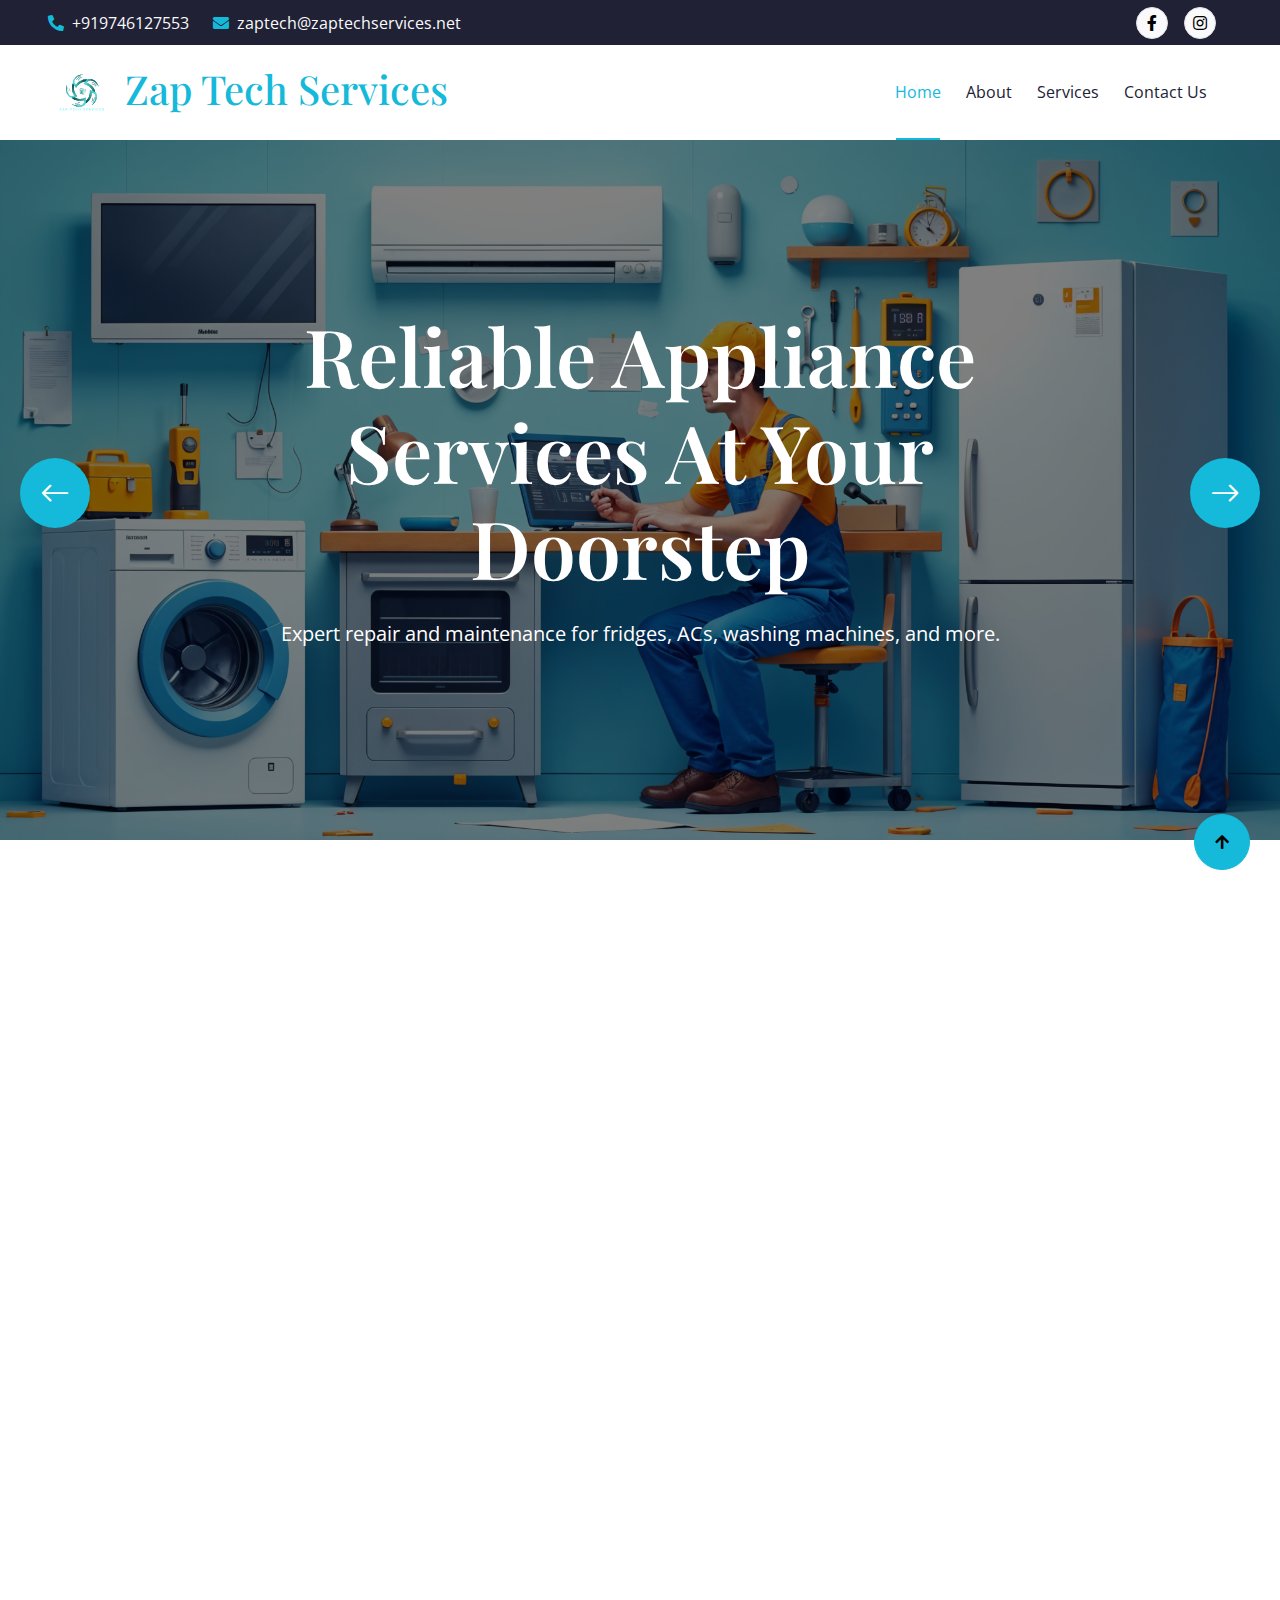
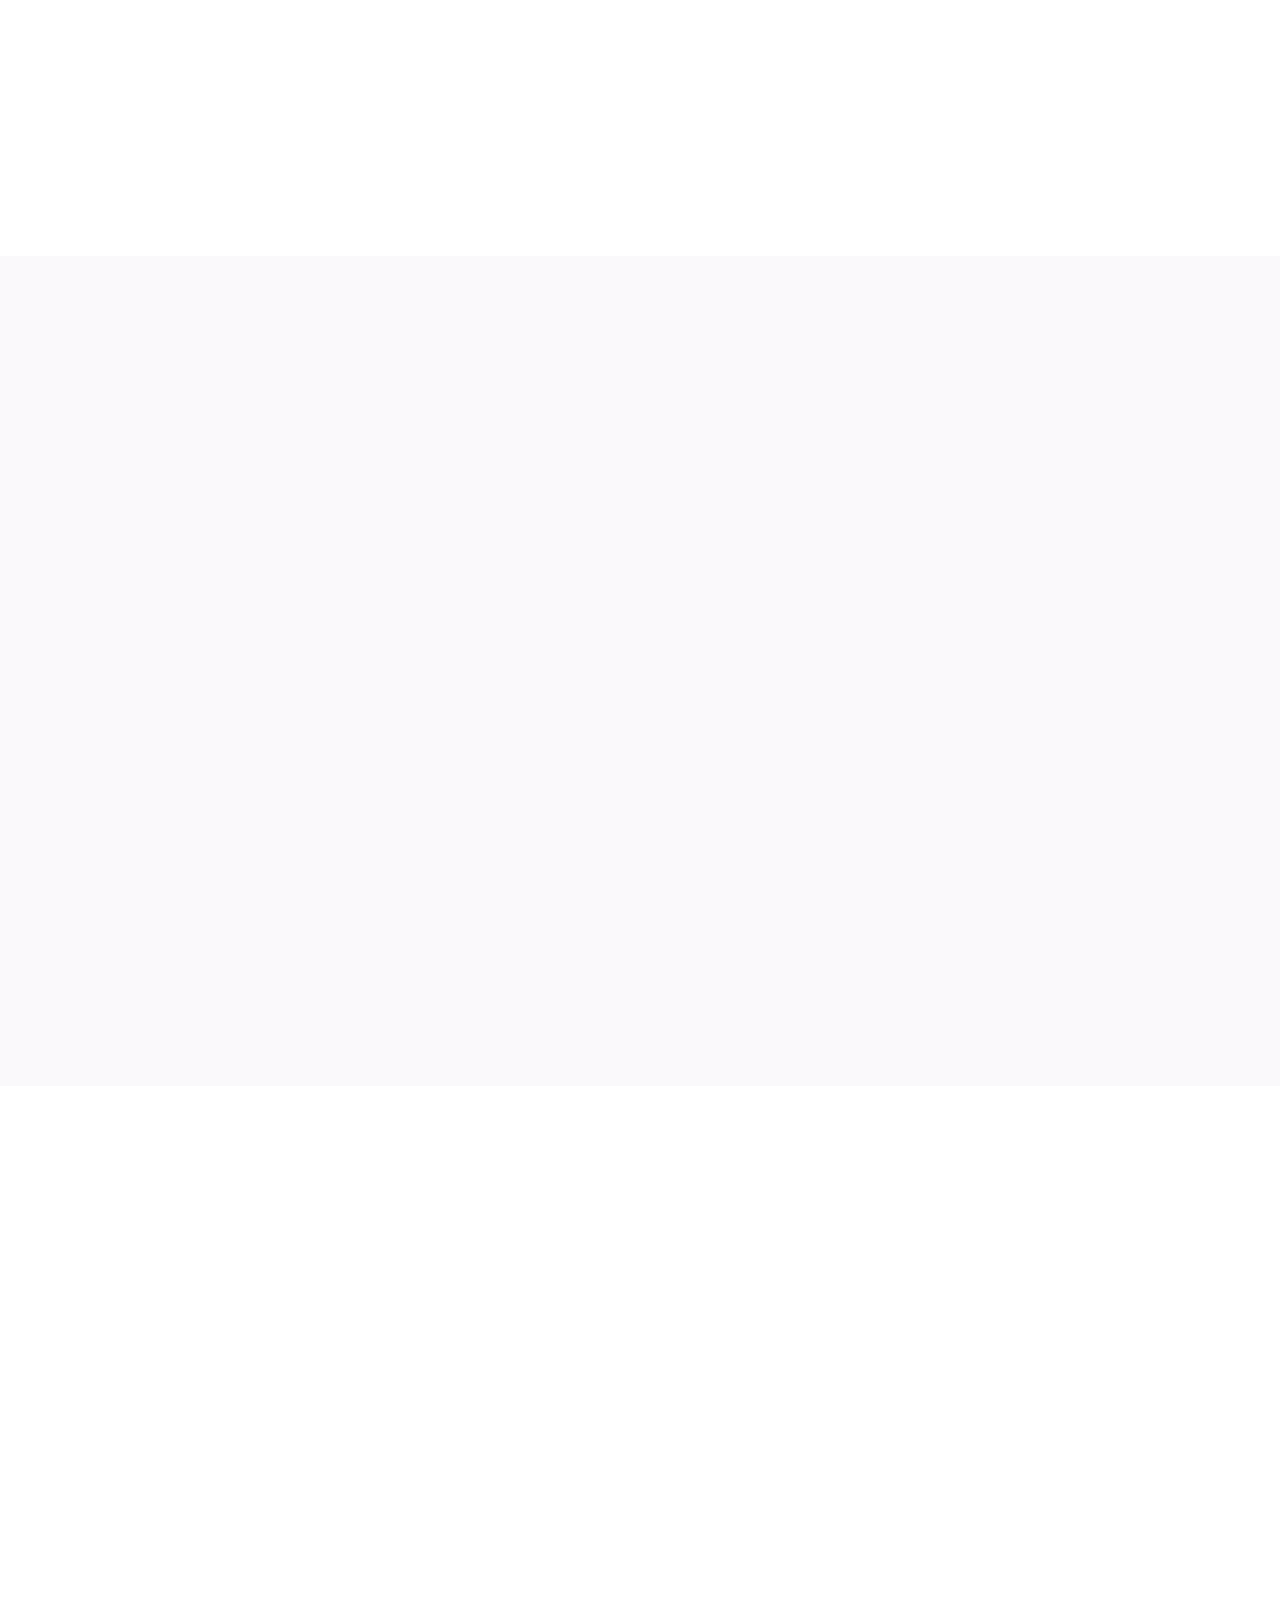
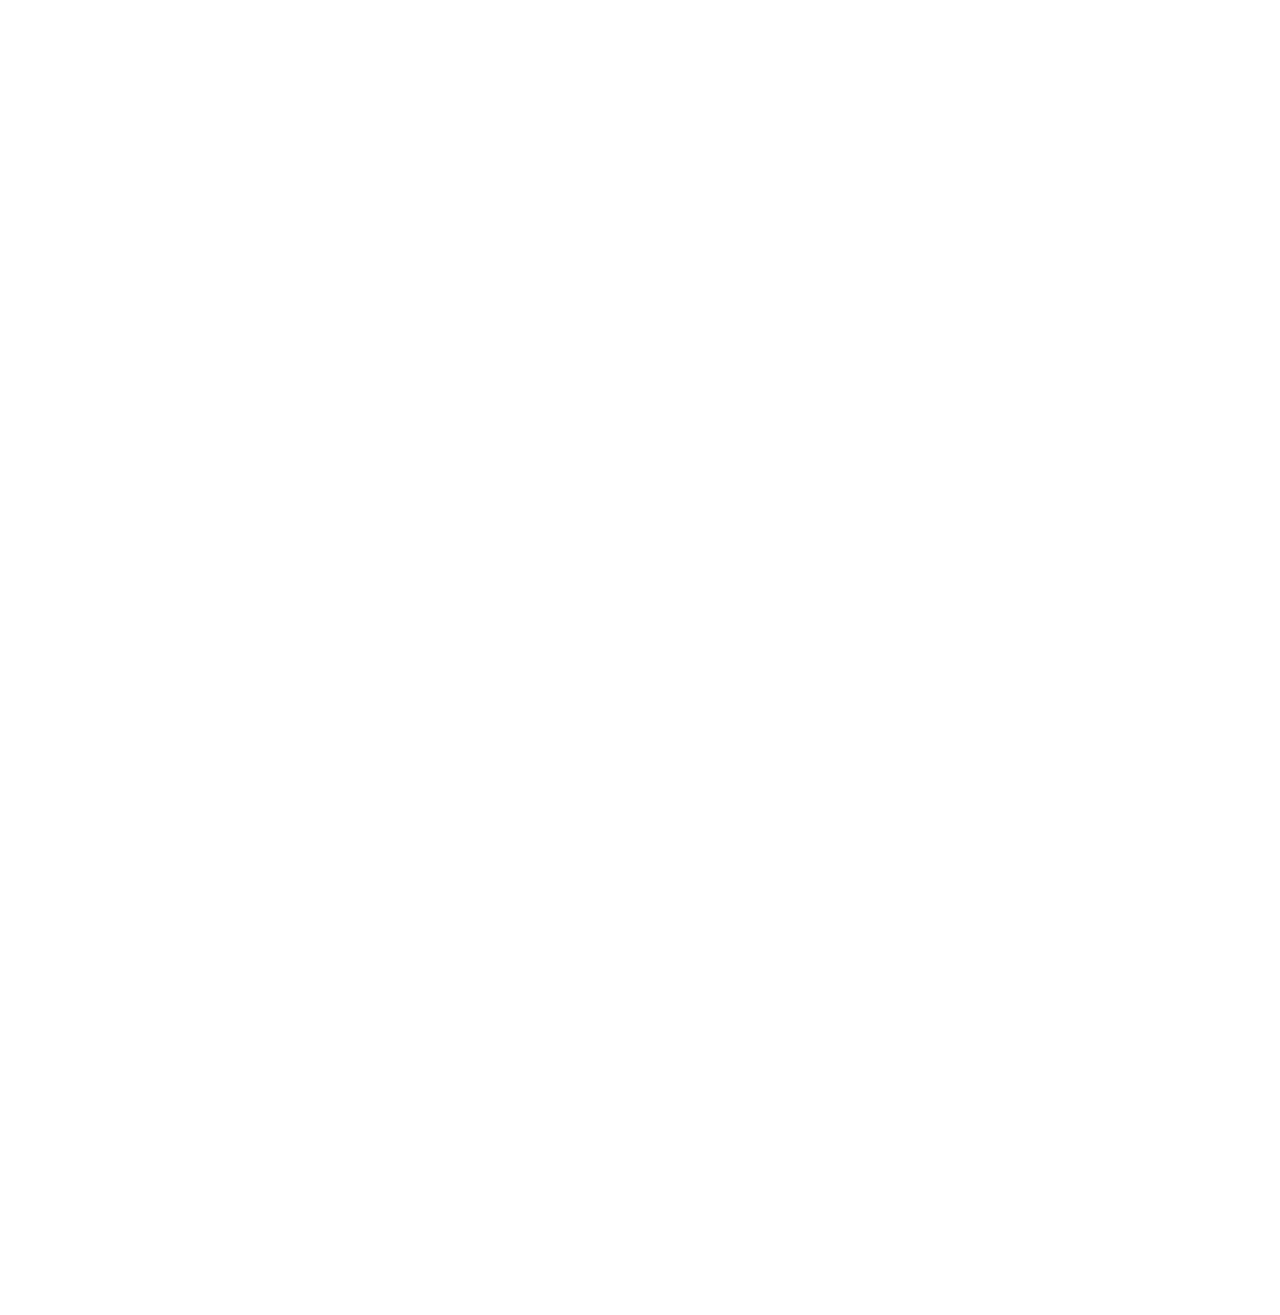
<file: index.html>
<!DOCTYPE html>
<html lang="en">

    <head>
        <meta charset="utf-8">
        <title>Zap Tech Services</title>
        <meta content="width=device-width, initial-scale=1.0" name="viewport">
       

        <!-- Meta Keywords -->
        <meta name="keywords" content="AC repair, LED TV repair, Refrigerator service, Washing machine repair, Oven repair, Water purifier service, home appliance repair, Kochi, Chambakkara, Ernakulam">
    
        <!-- Meta Description -->
        <meta name="description" content="Say goodbye to tech troubles with Zap Tech Services, your reliable partner for Air Conditioner, LED TV, Refrigerator, Washing Machine, Oven, and Water Purifier repairs in Kochi. Connect with us today!">
    
        <!-- Open Graph Meta Tags -->
        <meta property="og:title" content="Zap Tech Services - Your Reliable Tech Partner in Kochi" />
        <meta property="og:description" content="Zap Tech Services provides expert repair and servicing for ACs, LED TVs, Refrigerators, Washing Machines, Ovens, and Water Purifiers. Contact us at +91 9746127553!" />
        <meta property="og:image" content="https://zaptechservices.net/img/Zap Tech services.jpg" /> <!-- Replace with your image URL -->
        <meta property="og:url" content="https://zaptechservices.net/" />
        <meta property="og:type" content="website" />
    
        <link rel="icon" href="img/zap logo.svg">



        <!-- Google Web Fonts -->
        <link rel="preconnect" href="https://fonts.googleapis.com">
        <link rel="preconnect" href="https://fonts.gstatic.com" crossorigin>
        <link href="https://fonts.googleapis.com/css2?family=Open+Sans:wght@400;500;600&family=Playfair+Display:wght@400;500;600&display=swap" rel="stylesheet"> 

        <!-- Icon Font Stylesheet -->
        <link rel="stylesheet" href="https://use.fontawesome.com/releases/v5.15.4/css/all.css"/>
        <link href="https://cdn.jsdelivr.net/npm/bootstrap-icons@1.4.1/font/bootstrap-icons.css" rel="stylesheet">

        <!-- Libraries Stylesheet -->
        <link href="lib/animate/animate.min.css" rel="stylesheet">
        <link href="lib/owlcarousel/assets/owl.carousel.min.css" rel="stylesheet">


        <!-- Customized Bootstrap Stylesheet -->
        <link href="css/bootstrap.min.css" rel="stylesheet">

        <!-- Template Stylesheet -->
        <link href="css/style.css" rel="stylesheet">
    </head>

    <body>

        <!-- Spinner Start -->
        <div id="spinner" class="show bg-white position-fixed translate-middle w-100 vh-100 top-50 start-50 d-flex align-items-center justify-content-center">
            <div class="spinner-border text-primary" style="width: 3rem; height: 3rem;" role="status">
                <span class="sr-only">Loading...</span>
            </div>
        </div>
        <!-- Spinner End -->


        <!-- Topbar Start -->
        <div class="container-fluid bg-dark px-5 d-none d-lg-block">
            <div class="row gx-0 align-items-center" style="height: 45px;">
                <div class="col-lg-8 text-center text-lg-start mb-lg-0">
                    <div class="d-flex flex-wrap">
                        
                        <a href="tel:+919746127553" class="text-light me-4">
                            <i class="fas fa-phone-alt text-primary me-2"></i>+919746127553
                          </a>
                          <a href="mailto:zaptech@zaptechservices.net" class="text-light me-0">
                            <i class="fas fa-envelope text-primary me-2"></i>zaptech@zaptechservices.net
                         </a>
                         
                    </div>
                </div>
                <div class="col-lg-4 text-center text-lg-end">
                    <div class="d-flex align-items-center justify-content-end">
                        <a href="https://www.facebook.com/profile.php?id=61562254148415&mibextid=ZbWKwL" class="btn btn-light btn-square border rounded-circle nav-fill me-3"><i class="fab fa-facebook-f"></i></a>
                        
                        <a href="https://www.instagram.com/zap_tech_services_?igsh=YjZjMm43MjFjZ3Bn" class="btn btn-light btn-square border rounded-circle nav-fill me-3"><i class="fab fa-instagram"></i></a>
                       
                    </div>
                </div>
            </div>
        </div>
        <!-- Topbar End -->


        <!-- Navbar & Hero Start -->
        <div class="container-fluid position-relative p-0">
            <nav class="navbar navbar-expand-lg navbar-light bg-white px-4 px-lg-5 py-3 py-lg-0">
                <a href="index.html" class="navbar-brand p-0">
                    <h1 class="text-primary m-0"><i > <img src="img/zap logo.svg" alt="Logo"> </i>Zap Tech Services</h1>
                    
                </a>
                <button class="navbar-toggler" type="button" data-bs-toggle="collapse" data-bs-target="#navbarCollapse">
                    <span class="fa fa-bars"></span>
                </button>
                <div class="collapse navbar-collapse" id="navbarCollapse">
                    <div class="navbar-nav ms-auto py-0">
                        <a href="index.html" class="nav-item nav-link active">Home</a>
                        <a href="about.html" class="nav-item nav-link">About</a>
                        <a href="service.html" class="nav-item nav-link">Services</a>
                       
                        <a href="contact.html" class="nav-item nav-link">Contact Us</a>
                    </div>
                  
                </div>
            </nav>


            <!-- Carousel Start -->
            <div class="header-carousel owl-carousel">
                <div class="header-carousel-item">
                    <img src="img/hjk.png" class="img-fluid w-100" alt="Image">
                    <div class="carousel-caption">
                        <div class="carousel-caption-content p-3">
                            <h5 class="text-white text-uppercase fw-bold mb-4" style="letter-spacing: 3px;"></h5>
                            <h1 class="display-1 text-capitalize text-white mb-4">Reliable Appliance Services at Your Doorstep</h1>
                            <p class="mb-5 fs-5">Expert repair and maintenance for fridges, ACs, washing machines, and more. 
                            </p>
                           
                        </div>
                    </div>
                </div>
                <div class="header-carousel-item">
                    <img src="img/stms.png" class="img-fluid w-100" alt="Image">
                    <div class="carousel-caption">
                        <div class="carousel-caption-content p-3">
                            <h5 class="text-white text-uppercase fw-bold mb-4" style="letter-spacing: 3px;"></h5>
                            <h1 class="display-1 text-capitalize text-white mb-4">Best Solution For Painful Life</h1>
                            <p class="mb-5 fs-5 animated slideInDown">Keeping your home running smoothly with professional care for all electronic appliances
                            </p>
                           
                        </div>
                    </div>
                </div>
            </div>
            <!-- Carousel End -->
        </div>
        <!-- Navbar & Hero End -->


        <!-- Services Start -->
        <div class="container-fluid service py-5">
            <div class="container py-5">
                <div class="section-title mb-5 wow fadeInUp" data-wow-delay="0.2s">
                    <div class="sub-style">
                        <h4 class="sub-title px-3 mb-0">What We Do</h4>
                    </div>
                    <h1 class="display-3 mb-4">Our Service.</h1>
                    <p class="mb-0">We specialize in fast, reliable, and affordable repairs for fridges, ACs, washing machines, and more. Whether it’s a minor fix or major maintenance, our expert team ensures your appliances work like new, giving you peace of mind at home.</p>
                </div>
                <div class="row g-4 justify-content-center">
                    <div class="col-md-6 col-lg-4 col-xl-3 wow fadeInUp" data-wow-delay="0.1s">
                        <div class="service-item rounded">
                           <div class="service-img rounded-top">
                                <img src="img/ac repair.png" class="img-fluid rounded-top w-100" alt="">
                           </div>
                            <div class="service-content rounded-bottom bg-light p-4">
                                <div class="service-content-inner">
                                    <h5 class="mb-4">Ac Repair and Services</h5>
                                    <p class="mb-4">Beat the heat with our top-notch AC repair services! We restore your cooling system's efficiency, ensuring you stay comfortable in any weather.</p>
                                    <!--<a href="#" class="btn btn-primary rounded-pill text-white py-2 px-4 mb-2">Read More</a> -->
                                </div>
                            </div>
                        </div>
                    </div>

                    <div class="col-md-6 col-lg-4 col-xl-3 wow fadeInUp" data-wow-delay="0.5s">
                        <div class="service-item rounded">
                           <div class="service-img rounded-top">
                                <img src="img/washing machine repair.png" class="img-fluid rounded-top w-100" alt="">
                           </div>
                            <div class="service-content rounded-bottom bg-light p-4">
                                <div class="service-content-inner">
                                    <h5 class="mb-4">Washing Machine Repair and Services</h5>
                                    <p class="mb-4">No more laundry day disasters! We quickly diagnose and repair all washing machine problems, ensuring your machine runs smoothly and efficiently.</p>
                                    <!--<a href="#" class="btn btn-primary rounded-pill text-white py-2 px-4 mb-2">Read More</a> -->
                                </div>
                            </div>
                        </div>
                    </div>
                 


                    <div class="col-md-6 col-lg-4 col-xl-3 wow fadeInUp" data-wow-delay="0.3s">
                        <div class="service-item rounded">
                           <div class="service-img rounded-top">
                                <img src="img/Tv repair_.png" class="img-fluid rounded-top w-100" alt="">
                           </div>
                            <div class="service-content rounded-bottom bg-light p-4">
                                <div class="service-content-inner">
                                    <h5 class="mb-4">Tv Repair and Services</h5>
                                    <p class="mb-4">Get crystal-clear visuals back in no time! Our expert technicians can fix screen, sound, and signal issues fast, bringing your TV back to life with precision and care.</p>
                                    <!--<a href="#" class="btn btn-primary rounded-pill text-white py-2 px-4 mb-2">Read More</a> -->
                                </div>
                            </div>
                        </div>
                    </div>
                  
                    <div class="col-md-6 col-lg-4 col-xl-3 wow fadeInUp" data-wow-delay="0.7s">
                        <div class="service-item rounded">
                           <div class="service-img rounded-top">
                                <img src="img/oven reparing.png" class="img-fluid rounded-top w-100" alt="">
                           </div>
                            <div class="service-content rounded-bottom bg-light p-4">
                                <div class="service-content-inner">
                                    <h5 class="mb-4">Oven Repair and Services</h5>
                                    <p class="mb-4">Bake, roast, and cook with ease! Our skilled team fixes ovens of all brands, so you can get back to preparing your favorite dishes without delay.</p>
                                     <!--<a href="#" class="btn btn-primary rounded-pill text-white py-2 px-4 mb-2">Read More</a> -->
                                </div>
                            </div>
                        </div>
                    </div>


                    <!--
                    <div class="col-md-6 col-lg-4 col-xl-3 wow fadeInUp" data-wow-delay="0.1s">
                        <div class="service-item rounded">
                           <div class="service-img rounded-top">
                                <img src="img/service-5.jpg" class="img-fluid rounded-top w-100" alt="">
                           </div>
                            <div class="service-content rounded-bottom bg-light p-4">
                                <div class="service-content-inner">
                                    <h5 class="mb-4">Work Injuries</h5>
                                    <p class="mb-4">Dolor, sit amet consectetur adipisicing elit. Soluta inventore cum accusamus, dolor qui ullam</p>
                                    <a href="#" class="btn btn-primary rounded-pill text-white py-2 px-4 mb-2">Read More</a>
                                </div>
                            </div>
                        </div>
                    </div>
                    <div class="col-md-6 col-lg-4 col-xl-3 wow fadeInUp" data-wow-delay="0.3s">
                        <div class="service-item rounded">
                           <div class="service-img rounded-top">
                                <img src="img/service-6.jpg" class="img-fluid rounded-top w-100" alt="">
                           </div>
                            <div class="service-content rounded-bottom bg-light p-4">
                                <div class="service-content-inner">
                                    <h5 class="mb-4">Spot Injuries</h5>
                                    <p class="mb-4">Dolor, sit amet consectetur adipisicing elit. Soluta inventore cum accusamus, dolor qui ullam</p>
                                    <a href="#" class="btn btn-primary rounded-pill text-white py-2 px-4 mb-2">Read More</a>
                                </div>
                            </div>
                        </div>
                    </div>
                    <div class="col-md-6 col-lg-4 col-xl-3 wow fadeInUp" data-wow-delay="0.5s">
                        <div class="service-item rounded">
                           <div class="service-img rounded-top">
                                <img src="img/service-7.jpg" class="img-fluid rounded-top w-100" alt="">
                           </div>
                            <div class="service-content rounded-bottom bg-light p-4">
                                <div class="service-content-inner">
                                    <h5 class="mb-4">Regular Therapy</h5>
                                    <p class="mb-4">Dolor, sit amet consectetur adipisicing elit. Soluta inventore cum accusamus, dolor qui ullam</p>
                                    <a href="#" class="btn btn-primary rounded-pill text-white py-2 px-4 mb-2">Read More</a>
                                </div>
                            </div>
                        </div>
                    </div>
                    <div class="col-md-6 col-lg-4 col-xl-3 wow fadeInUp" data-wow-delay="0.7s">
                        <div class="service-item rounded">
                           <div class="service-img rounded-top">
                                <img src="img/service-8.jpg" class="img-fluid rounded-top w-100" alt="">
                           </div>
                            <div class="service-content rounded-bottom bg-light p-4">
                                <div class="service-content-inner">
                                    <h5 class="mb-4">Back Pain</h5>
                                    <p class="mb-4">Dolor, sit amet consectetur adipisicing elit. Soluta inventore cum accusamus, dolor qui ullam</p>
                                    <a href="#" class="btn btn-primary rounded-pill text-white py-2 px-4 mb-2">Read More</a>
                                </div>
                            </div>
                        </div>
                    </div>
                -->
                   
                </div>
            </div>
        </div>
        <!-- Services End -->


        <!-- About Start -->
        <div class="container-fluid about bg-light py-5">
            <div class="container py-5">
                <div class="row g-5 align-items-center">
                    <div class="col-lg-5 wow fadeInLeft" data-wow-delay="0.2s">
                        <div class="about-img pb-5 ps-5">
                            <img src="img/home-electrical-appliances-repair.jpg" class="img-fluid rounded w-100" style="object-fit: cover;" alt="Image">
                            <div class="about-img-inner">
                                <img src="img/home-ac-repairs-services.jpg" class="img-fluid rounded-circle w-50 h-50" alt="Image">
                            </div>
                           
                        </div>
                    </div>
                    <div class="col-lg-7 wow fadeInRight" data-wow-delay="0.4s">
                        <div class="section-title text-start mb-5">
                            <h4 class="sub-title pe-3 mb-0">About Us</h4>
                            <h1 class="display-3 mb-4">Your Trusted Partner in Home Appliance Repairs</h1>
                            <p class="mb-4">With years of experience in the industry, we specialize in repairing and maintaining a wide range of home appliances, including fridges, washing machines, ACs, TVs, and more. Our team of experts is dedicated to providing fast, reliable, and cost-effective solutions to keep your home running smoothly.</p>
                            <div class="mb-4">
                                <p class="text-secondary"><i class="fa fa-check text-primary me-2"></i> Professional, prompt service you can count on.</p>
                                <p class="text-secondary"><i class="fa fa-check text-primary me-2"></i> Expert technicians for all major appliance brands.</p>
                                <p class="text-secondary"><i class="fa fa-check text-primary me-2"></i> Affordable and transparent pricing with no hidden fees.</p>
                            </div>
                            <a href="#" class="btn btn-primary rounded-pill text-white py-3 px-5">Discover More</a>
                        </div>
                    </div>
                    
                </div>
            </div>
        </div>
        <!-- About End -->

        <!-- Feature Start -->
        <div class="container-fluid feature py-5">
            <div class="container py-5">
                <div class="section-title mb-5 wow fadeInUp" data-wow-delay="0.1s">
                    <div class="sub-style">
                        <h4 class="sub-title px-3 mb-0">Why Choose Us</h4>
                    </div>
                    <h1 class="display-3 mb-4">Why Choose Us? Reliable Appliance Care You Can Trust</h1>
                    <p class="mb-0">We are your go-to experts for all home appliance repairs, providing fast, affordable, and reliable solutions to keep your home running smoothly. From fridges to ACs, our experienced team ensures every appliance gets the care it needs to function at its best.</p>
                </div>
                <div class="row g-4 justify-content-center">
                    <div class="col-md-6 col-lg-4 col-xl-3 wow fadeInUp" data-wow-delay="0.1s">
                        <div class="row-cols-1 feature-item p-4">
                            <div class="col-12">
                                <div class="feature-icon mb-4">
                                    <div class="p-3 d-inline-flex bg-white rounded">
                                        <i class="fas fa-tools fa-4x text-primary"></i>
                                    </div>
                                </div>
                                <div class="feature-content d-flex flex-column">
                                    <h5 class="mb-4">Certified Technicians</h5>
                                    <p class="mb-0">Our team is highly trained and certified to handle all major brands of appliances, ensuring top-notch repairs every time.</p>
                                </div>
                            </div>
                        </div>
                    </div>
                    <div class="col-md-6 col-lg-4 col-xl-3 wow fadeInUp" data-wow-delay="0.3s">
                        <div class="row-cols-1 feature-item p-4">
                            <div class="col-12">
                                <div class="feature-icon mb-4">
                                    <div class="p-3 d-inline-flex bg-white rounded">
                                        <i class="fas fa-clock fa-4x text-primary"></i>
                                    </div>
                                </div>
                                <div class="feature-content d-flex flex-column">
                                    <h5 class="mb-4">Quick Turnaround</h5>
                                    <p class="mb-0">We value your time. That’s why we offer same-day or next-day repairs to get your appliances back in action quickly.</p>
                                </div>
                            </div>
                        </div>
                    </div>
                    <div class="col-md-6 col-lg-4 col-xl-3 wow fadeInUp" data-wow-delay="0.5s">
                        <div class="row-cols-1 feature-item p-4">
                            <div class="col-12">
                                <div class="feature-icon mb-4">
                                    <div class="p-3 d-inline-flex bg-white rounded">
                                        <i class="fas fa-handshake fa-4x text-primary"></i>
                                    </div>
                                </div>
                                <div class="feature-content d-flex flex-column">
                                    <h5 class="mb-4">Affordable Pricing</h5>
                                    <p class="mb-0">We offer competitive pricing with no hidden fees, making our services affordable without compromising on quality.</p>
                                </div>
                            </div>
                        </div>
                    </div>
                    <div class="col-md-6 col-lg-4 col-xl-3 wow fadeInUp" data-wow-delay="0.7s">
                        <div class="row-cols-1 feature-item p-4">
                            <div class="col-12">
                                <div class="feature-icon mb-4">
                                    <div class="p-3 d-inline-flex bg-white rounded">
                                        <i class="fas fa-thumbs-up fa-4x text-primary"></i>
                                    </div>
                                </div>
                                <div class="feature-content d-flex flex-column">
                                    <h5 class="mb-4">Customer Satisfaction</h5>
                                    <p class="mb-0">We pride ourselves on delivering top-tier customer service, with a focus on ensuring every repair leaves you completely satisfied.</p>
                                </div>
                            </div>
                        </div>
                    </div>
                    <div class="col-md-6 col-lg-4 col-xl-3 wow fadeInUp" data-wow-delay="0.1s">
                        <div class="row-cols-1 feature-item p-4">
                            <div class="col-12">
                                <div class="feature-icon mb-4">
                                    <div class="p-3 d-inline-flex bg-white rounded">
                                        <i class="fas fa-shield-alt fa-4x text-primary"></i>
                                    </div>
                                </div>
                                <div class="feature-content d-flex flex-column">
                                    <h5 class="mb-4">Reliable & Trustworthy</h5>
                                    <p class="mb-0">We stand by our work. Every repair is backed by a satisfaction guarantee, so you can rest easy knowing your appliance is in good hands.</p>
                                </div>
                            </div>
                        </div>
                    </div>
                    <div class="col-md-6 col-lg-4 col-xl-3 wow fadeInUp" data-wow-delay="0.3s">
                        <div class="row-cols-1 feature-item p-4">
                            <div class="col-12">
                                <div class="feature-icon mb-4">
                                    <div class="p-3 d-inline-flex bg-white rounded">
                                        <i class="fas fa-phone fa-4x text-primary"></i>
                                    </div>
                                </div>
                                <div class="feature-content d-flex flex-column">
                                    <h5 class="mb-4">24/7 Support</h5>
                                    <p class="mb-0">No matter the time, we’re here to help. Our 24/7 support ensures you can reach us whenever you need assistance with your appliances.</p>
                                </div>
                            </div>
                        </div>
                    </div>
                    <div class="col-12 text-center wow fadeInUp" data-wow-delay="0.2s">
                        <a href="#" class="btn btn-primary rounded-pill text-white py-3 px-5">More Details</a>
                    </div>
                </div>
            </div>
        </div>
        
        <!-- Feature End -->


        <!-- Book Appointment Start
        <div class="container-fluid appointment py-5">
            <div class="container py-5">
                <div class="row g-5 align-items-center">
                    <div class="col-lg-6 wow fadeInLeft" data-wow-delay="0.2">
                        <div class="section-title text-start">
                            <h4 class="sub-title pe-3 mb-0">Solutions To Your Pain</h4>
                            <h1 class="display-4 mb-4">Best Quality Services With Minimal Pain Rate</h1>
                            <p class="mb-4">Lorem ipsum dolor sit amet consectetur adipisicing elit. Quaerat deleniti amet at atque sequi quibusdam cumque itaque repudiandae temporibus, eius nam mollitia voluptas maxime veniam necessitatibus saepe in ab? Repellat!</p>
                            <div class="row g-4">
                                <div class="col-sm-6">
                                    <div class="d-flex flex-column h-100">
                                        <div class="mb-4">
                                            <h5 class="mb-3"><i class="fa fa-check text-primary me-2"></i> Body Relaxation</h5>
                                            <p class="mb-0">Lorem ipsum dolor sit amet, consectetur adipisicing elit. Et deserunt qui cupiditate veritatis enim ducimus.</p>
                                        </div>
                                        <div class="mb-4">
                                            <h5 class="mb-3"><i class="fa fa-check text-primary me-2"></i> Body Relaxation</h5>
                                            <p class="mb-0">Lorem ipsum dolor sit amet, consectetur adipisicing elit. Et deserunt qui cupiditate veritatis enim ducimus.</p>
                                        </div>
                                        <div class="text-start mb-4">
                                            <a href="#" class="btn btn-primary rounded-pill text-white py-3 px-5">More Details</a>
                                        </div>
                                    </div>
                                </div>
                                <div class="col-sm-6">
                                    <div class="video h-100">
                                        <img src="img/video-img.jpg" class="img-fluid rounded w-100 h-100" style="object-fit: cover;" alt="">
                                        <button type="button" class="btn btn-play" data-bs-toggle="modal" data-src="https://www.youtube.com/embed/DWRcNpR6Kdc" data-bs-target="#videoModal">
                                            <span></span>
                                        </button>
                                    </div>
                                </div>
                            </div>
                        </div>
                    </div>
                    <div class="col-lg-6 wow fadeInRight" data-wow-delay="0.4s">
                        <div class="appointment-form rounded p-5">
                            <p class="fs-4 text-uppercase text-primary">Get In Touch</p>
                            <h1 class="display-5 mb-4">Get Appointment</h1>
                            <form>
                                <div class="row gy-3 gx-4">
                                    <div class="col-xl-6">
                                        <input type="text" class="form-control py-3 border-primary bg-transparent text-white" placeholder="First Name">
                                    </div>
                                    <div class="col-xl-6">
                                        <input type="email" class="form-control py-3 border-primary bg-transparent text-white" placeholder="Email">
                                    </div>
                                    <div class="col-xl-6">
                                        <input type="phone" class="form-control py-3 border-primary bg-transparent" placeholder="Phone">
                                    </div>
                                    <div class="col-xl-6">
                                        <select class="form-select py-3 border-primary bg-transparent" aria-label="Default select example">
                                            <option selected>Your Gender</option>
                                            <option value="1">Male</option>
                                            <option value="2">FeMale</option>
                                            <option value="3">Others</option>
                                        </select>
                                    </div>
                                    <div class="col-xl-6">
                                        <input type="date" class="form-control py-3 border-primary bg-transparent">
                                    </div>
                                    <div class="col-xl-6">
                                        <select class="form-select py-3 border-primary bg-transparent" aria-label="Default select example">
                                            <option selected>Department</option>
                                            <option value="1">Physiotherapy</option>
                                            <option value="2">Physical Helth</option>
                                            <option value="2">Treatments</option>
                                        </select>
                                    </div>
                                    <div class="col-12">
                                        <textarea class="form-control border-primary bg-transparent text-white" name="text" id="area-text" cols="30" rows="5" placeholder="Write Comments"></textarea>
                                    </div>
                                    <div class="col-12">
                                        <button type="button" class="btn btn-primary text-white w-100 py-3 px-5">SUBMIT NOW</button>
                                    </div>
                                </div>
                            </form>
                        </div>
                    </div>
                </div>
            </div>
        </div>       -->
        <!-- Modal Video 
        <div class="modal fade" id="videoModal" tabindex="-1" aria-labelledby="exampleModalLabel" aria-hidden="true">
            <div class="modal-dialog">
                <div class="modal-content rounded-0">
                    <div class="modal-header">
                        <h5 class="modal-title" id="exampleModalLabel">Youtube Video</h5>
                        <button type="button" class="btn-close" data-bs-dismiss="modal" aria-label="Close"></button>
                    </div>
                    <div class="modal-body">-->
                        <!-- 16:9 aspect ratio 
                        <div class="ratio ratio-16x9">
                            <iframe class="embed-responsive-item" src="" id="video" allowfullscreen allowscriptaccess="always"
                                allow="autoplay"></iframe>
                        </div>
                    </div>
                </div>
            </div>
        </div>-->
        <!-- Book Appointment End -->
 

        <!-- Team Start 
        <div class="container-fluid team py-5">
            <div class="container py-5">
                <div class="section-title mb-5 wow fadeInUp" data-wow-delay="0.1s">
                    <div class="sub-style">
                        <h4 class="sub-title px-3 mb-0">Meet our team</h4>
                    </div>
                    <h1 class="display-3 mb-4">Professional Services from Our Expert Team</h1>
                    <p class="mb-0">Our team of dedicated professionals brings years of experience in servicing and repairing home appliances. We ensure the highest standards of care, providing reliable and efficient solutions for all your needs.</p>
                </div>
                <div class="row g-4 justify-content-center">
                    <div class="col-md-6 col-lg-6 col-xl-3 wow fadeInUp" data-wow-delay="0.1s">
                        <div class="team-item rounded">
                            <div class="team-img rounded-top h-100">
                                <img src="img/basil.jpeg" class="img-fluid rounded-top w-100" alt="Chief Technician">
                                <div class="team-icon d-flex justify-content-center">
                                    <a class="btn btn-square btn-primary text-white rounded-circle mx-1" href="#"><i class="fab fa-facebook-f"></i></a>
                                    <a class="btn btn-square btn-primary text-white rounded-circle mx-1" href="#"><i class="fab fa-twitter"></i></a>
                                    <a class="btn btn-square btn-primary text-white rounded-circle mx-1" href="#"><i class="fab fa-instagram"></i></a>
                                    <a class="btn btn-square btn-primary text-white rounded-circle mx-1" href="#"><i class="fab fa-linkedin-in"></i></a>
                                </div>
                            </div>
                            <div class="team-content text-center border border-primary border-top-0 rounded-bottom p-4">
                                <h5>Basil Roy</h5>
                                <p class="mb-0">Chief Technician</p>
                            </div>
                        </div>
                    </div>
                    <div class="col-md-6 col-lg-6 col-xl-3 wow fadeInUp" data-wow-delay="0.3s">
                        <div class="team-item rounded">
                            <div class="team-img rounded-top h-100">
                                <img src="img/bibin.jpeg" class="img-fluid rounded-top w-100" alt="Junior Technician">
                                <div class="team-icon d-flex justify-content-center">
                                    <a class="btn btn-square btn-primary text-white rounded-circle mx-1" href="#"><i class="fab fa-facebook-f"></i></a>
                                    <a class="btn btn-square btn-primary text-white rounded-circle mx-1" href="#"><i class="fab fa-twitter"></i></a>
                                    <a class="btn btn-square btn-primary text-white rounded-circle mx-1" href="#"><i class="fab fa-instagram"></i></a>
                                    <a class="btn btn-square btn-primary text-white rounded-circle mx-1" href="#"><i class="fab fa-linkedin-in"></i></a>
                                </div>
                            </div>
                            <div class="team-content text-center border border-primary border-top-0 rounded-bottom p-4">
                                <h5>Bibin Binoy</h5>
                                <p class="mb-0">Junior Technician</p>
                            </div>
                        </div>
                    </div>
                </div>
            </div>
        </div>  -->
        
        <!-- Team End -->


        <!-- Testimonial Start 
        <div class="container-fluid testimonial py-5 wow zoomInDown" data-wow-delay="0.1s">
            <div class="container py-5">
                <div class="section-title mb-5">
                    <div class="sub-style">
                        <h4 class="sub-title text-white px-3 mb-0">Testimonial</h4>
                    </div>
                    <h1 class="display-3 mb-4">What Clients are Say</h1>
                </div>
                <div class="testimonial-carousel owl-carousel">
                    <div class="testimonial-item">
                        <div class="testimonial-inner p-5">
                            <div class="testimonial-inner-img mb-4">
                                <img src="img/testimonial-img.jpg" class="img-fluid rounded-circle" alt="">
                            </div>
                            <p class="text-white fs-7">Lorem ipsum dolor, sit amet consectetur adipisicing elit. Asperiores nemo facilis tempora esse explicabo sed! Dignissimos quia ullam pariatur blanditiis sed voluptatum. Totam aut quidem laudantium tempora. Minima, saepe earum!
                            </p>
                            <div class="text-center">
                                <h5 class="mb-2">John Abraham</h5>
                                <p class="mb-2 text-white-50">New York, USA</p>
                                <div class="d-flex justify-content-center">
                                    <i class="fas fa-star text-secondary"></i>
                                    <i class="fas fa-star text-secondary"></i>
                                    <i class="fas fa-star text-secondary"></i>
                                    <i class="fas fa-star text-secondary"></i>
                                    <i class="fas fa-star text-secondary"></i>
                                </div>
                            </div>
                        </div>
                    </div>
                    <div class="testimonial-item">
                        <div class="testimonial-inner p-5">
                            <div class="testimonial-inner-img mb-4">
                                <img src="img/testimonial-img.jpg" class="img-fluid rounded-circle" alt="">
                            </div>
                            <p class="text-white fs-7">Lorem ipsum dolor, sit amet consectetur adipisicing elit. Asperiores nemo facilis tempora esse explicabo sed! Dignissimos quia ullam pariatur blanditiis sed voluptatum. Totam aut quidem laudantium tempora. Minima, saepe earum!
                            </p>
                            <div class="text-center">
                                <h5 class="mb-2">John Abraham</h5>
                                <p class="mb-2 text-white-50">New York, USA</p>
                                <div class="d-flex justify-content-center">
                                    <i class="fas fa-star text-secondary"></i>
                                    <i class="fas fa-star text-secondary"></i>
                                    <i class="fas fa-star text-secondary"></i>
                                    <i class="fas fa-star text-secondary"></i>
                                    <i class="fas fa-star text-secondary"></i>
                                </div>
                            </div>
                        </div>
                    </div>
                    <div class="testimonial-item">
                        <div class="testimonial-inner p-5">
                            <div class="testimonial-inner-img mb-4">
                                <img src="img/testimonial-img.jpg" class="img-fluid rounded-circle" alt="">
                            </div>
                            <p class="text-white fs-7">Lorem ipsum dolor, sit amet consectetur adipisicing elit. Asperiores nemo facilis tempora esse explicabo sed! Dignissimos quia ullam pariatur blanditiis sed voluptatum. Totam aut quidem laudantium tempora. Minima, saepe earum!
                            </p>
                            <div class="text-center">
                                <h5 class="mb-2">John Abraham</h5>
                                <p class="mb-2 text-white-50">New York, USA</p>
                                <div class="d-flex justify-content-center">
                                    <i class="fas fa-star text-secondary"></i>
                                    <i class="fas fa-star text-secondary"></i>
                                    <i class="fas fa-star text-secondary"></i>
                                    <i class="fas fa-star text-secondary"></i>
                                    <i class="fas fa-star text-secondary"></i>
                                </div>
                            </div>
                        </div>
                    </div>
                </div>
            </div>
        </div> -->
        <!-- Testimonial End -->


        <!-- Blog Start 
        <div class="container-fluid blog py-5">
            <div class="container py-5">
                <div class="section-title mb-5 wow fadeInUp" data-wow-delay="0.1s">
                    <div class="sub-style">
                        <h4 class="sub-title px-3 mb-0">Our Blog</h4>
                    </div>
                    <h1 class="display-3 mb-4">Excellent Facility and High Quality Therapy</h1>
                    <p class="mb-0">Lorem ipsum dolor sit amet consectetur adipisicing elit. Quaerat deleniti amet at atque sequi quibusdam cumque itaque repudiandae temporibus, eius nam mollitia voluptas maxime veniam necessitatibus saepe in ab? Repellat!</p>
                </div>
                <div class="row g-4 justify-content-center">
                    <div class="col-md-6 col-lg-6 col-xl-4 wow fadeInUp" data-wow-delay="0.1s">
                        <div class="blog-item rounded">
                            <div class="blog-img">
                                <img src="img/blog-1.jpg" class="img-fluid w-100" alt="Image">
                            </div>
                            <div class="blog-centent p-4">
                                <div class="d-flex justify-content-between mb-4">
                                    <p class="mb-0 text-muted"><i class="fa fa-calendar-alt text-primary"></i> 01 Jan 2045</p>
                                    <a href="#" class="text-muted"><span class="fa fa-comments text-primary"></span> 3 Comments</a>
                                </div>
                                <a href="#" class="h4">Remove back Pain While Working on o physio</a>
                                <p class="my-4">Lorem ipsum dolor sit amet consectetur adipisicing elit. Laudantium hic consequatur beatae architecto,</p>
                                <a href="#" class="btn btn-primary rounded-pill text-white py-2 px-4 mb-1">Read More</a>
                            </div>
                        </div>
                    </div>
                    <div class="col-md-6 col-lg-6 col-xl-4 wow fadeInUp" data-wow-delay="0.3s">
                        <div class="blog-item rounded">
                            <div class="blog-img">
                                <img src="img/blog-2.jpg" class="img-fluid w-100" alt="Image">
                            </div>
                            <div class="blog-centent p-4">
                                <div class="d-flex justify-content-between mb-4">
                                    <p class="mb-0 text-muted"><i class="fa fa-calendar-alt text-primary"></i> 01 Jan 2045</p>
                                    <a href="#" class="text-muted"><span class="fa fa-comments text-primary"></span> 3 Comments</a>
                                </div>
                                <a href="#" class="h4">Benefits of a weekly physiotherapy session</a>
                                <p class="my-4">Lorem ipsum dolor sit amet consectetur adipisicing elit. Laudantium hic consequatur beatae architecto,</p>
                                <a href="#" class="btn btn-primary rounded-pill text-white py-2 px-4 mb-1">Read More</a>
                            </div>
                        </div>
                    </div>
                    <div class="col-md-6 col-lg-6 col-xl-4 wow fadeInUp" data-wow-delay="0.5s">
                        <div class="blog-item rounded">
                            <div class="blog-img">
                                <img src="img/blog-3.jpg" class="img-fluid w-100" alt="Image">
                            </div>
                            <div class="blog-centent p-4">
                                <div class="d-flex justify-content-between mb-4">
                                    <p class="mb-0 text-muted"><i class="fa fa-calendar-alt text-primary"></i> 01 Jan 2045</p>
                                    <a href="#" class="text-muted"><span class="fa fa-comments text-primary"></span> 3 Comments</a>
                                </div>
                                <a href="#" class="h4">Regular excercise can slow ageing process</a>
                                <p class="my-4">Lorem ipsum dolor sit amet consectetur adipisicing elit. Laudantium hic consequatur beatae architecto,</p>
                                <a href="#" class="btn btn-primary rounded-pill text-white py-2 px-4 mb-1">Read More</a>
                            </div>
                        </div>
                    </div>
                </div>
            </div>
        </div>-->
        <!-- Blog End -->


        <!-- Footer Start -->
        <div class="container-fluid footer py-5 wow fadeIn" data-wow-delay="0.2s">
            <div class="container py-5">
                <div class="row g-5">
                    <div class="col-md-6 col-lg-6 col-xl-3">
                        <div class="footer-item d-flex flex-column">
                            <h4 class="text-white mb-4"><i class="fas fa-star-of-life me-3"></i>Zap Tech Services</h4>
                            <p>SAY GOODBYE TO TECH TROUBLES WITH ZAP TECH SERVICES - YOUR RELIABLE TECH PARTNER!</p>
                            <div class="d-flex align-items-center">
                                <i class="fas fa-share fa-2x text-white me-2"></i>
                                <a class="btn-square btn btn-primary text-white rounded-circle mx-1" href="https://www.facebook.com/profile.php?id=61562254148415&mibextid=ZbWKwL"><i class="fab fa-facebook-f"></i></a>
                               
                                <a class="btn-square btn btn-primary text-white rounded-circle mx-1" href="https://www.instagram.com/zap_tech_services_?igsh=YjZjMm43MjFjZ3Bn"><i class="fab fa-instagram"></i></a>
                               
                            </div>
                        </div>
                    </div>
                    <div class="col-md-6 col-lg-6 col-xl-3">
                        <div class="footer-item d-flex flex-column">
                            <h4 class="mb-4 text-white">Quick Links</h4>
                            <a href=""><i class="fas fa-angle-right me-2"></i> About Us</a>
                            <a href=""><i class="fas fa-angle-right me-2"></i> Contact Us</a>
                            <a href=""><i class="fas fa-angle-right me-2"></i> Privacy Policy</a>
                            <a href=""><i class="fas fa-angle-right me-2"></i> Terms & Conditions</a>
                            <a href=""><i class="fas fa-angle-right me-2"></i> Our Blog & News</a>
                            <a href=""><i class="fas fa-angle-right me-2"></i> Our Team</a>
                        </div>
                    </div>
                    <div class="col-md-6 col-lg-6 col-xl-3">
                        <div class="footer-item d-flex flex-column">
                            <h4 class="mb-4 text-white">Our Services</h4>
                            <a href=""><i class="fas fa-angle-right me-2"></i> Air Conditioner</a>
                            <a href=""><i class="fas fa-angle-right me-2"></i> LED TV</a>
                            <a href=""><i class="fas fa-angle-right me-2"></i> Refrigerator</a>
                            <a href=""><i class="fas fa-angle-right me-2"></i> Washing Machine</a>
                            <a href=""><i class="fas fa-angle-right me-2"></i> Oven</a>
                            <a href=""><i class="fas fa-angle-right me-2"></i> Water Purifiers</a>
                        </div>
                    </div>
                    <div class="col-md-6 col-lg-6 col-xl-3">
                        <div class="footer-item d-flex flex-column">
                            <h4 class="mb-4 text-white">Contact Info</h4>
                            <a href=""><i class="fa fa-map-marker-alt me-2"></i> 51/1862-B2, Vallur Road, Poonithura PO, Chambakkara, Ernakulam 682038</a>
                            <a href="mailto:zaptech@zaptechservices.net"><i class="fas fa-envelope me-2"></i> zaptech@zaptechservices.net</a>
                            <a href="tel:+919746127553"><i class="fas fa-phone me-2"></i> +91 9746127553</a>
                        </div>
                    </div>
                </div>
            </div>
        </div>
        
        
        <!-- Footer End -->
        
        <!-- Copyright Start -->
        
        <!-- Copyright End -->

        <!-- Back to Top -->
        <a href="#" class="btn btn-primary btn-lg-square back-to-top"><i class="fa fa-arrow-up"></i></a>   

        
        <!-- JavaScript Libraries -->
        <script src="https://ajax.googleapis.com/ajax/libs/jquery/3.6.4/jquery.min.js"></script>
        <script src="https://cdn.jsdelivr.net/npm/bootstrap@5.0.0/dist/js/bootstrap.bundle.min.js"></script>
        <script src="lib/wow/wow.min.js"></script>
        <script src="lib/easing/easing.min.js"></script>
        <script src="lib/waypoints/waypoints.min.js"></script>
        <script src="lib/owlcarousel/owl.carousel.min.js"></script>
        

        <!-- Template Javascript -->
        <script src="js/main.js"></script>
        
    </body>

</html>
</file>
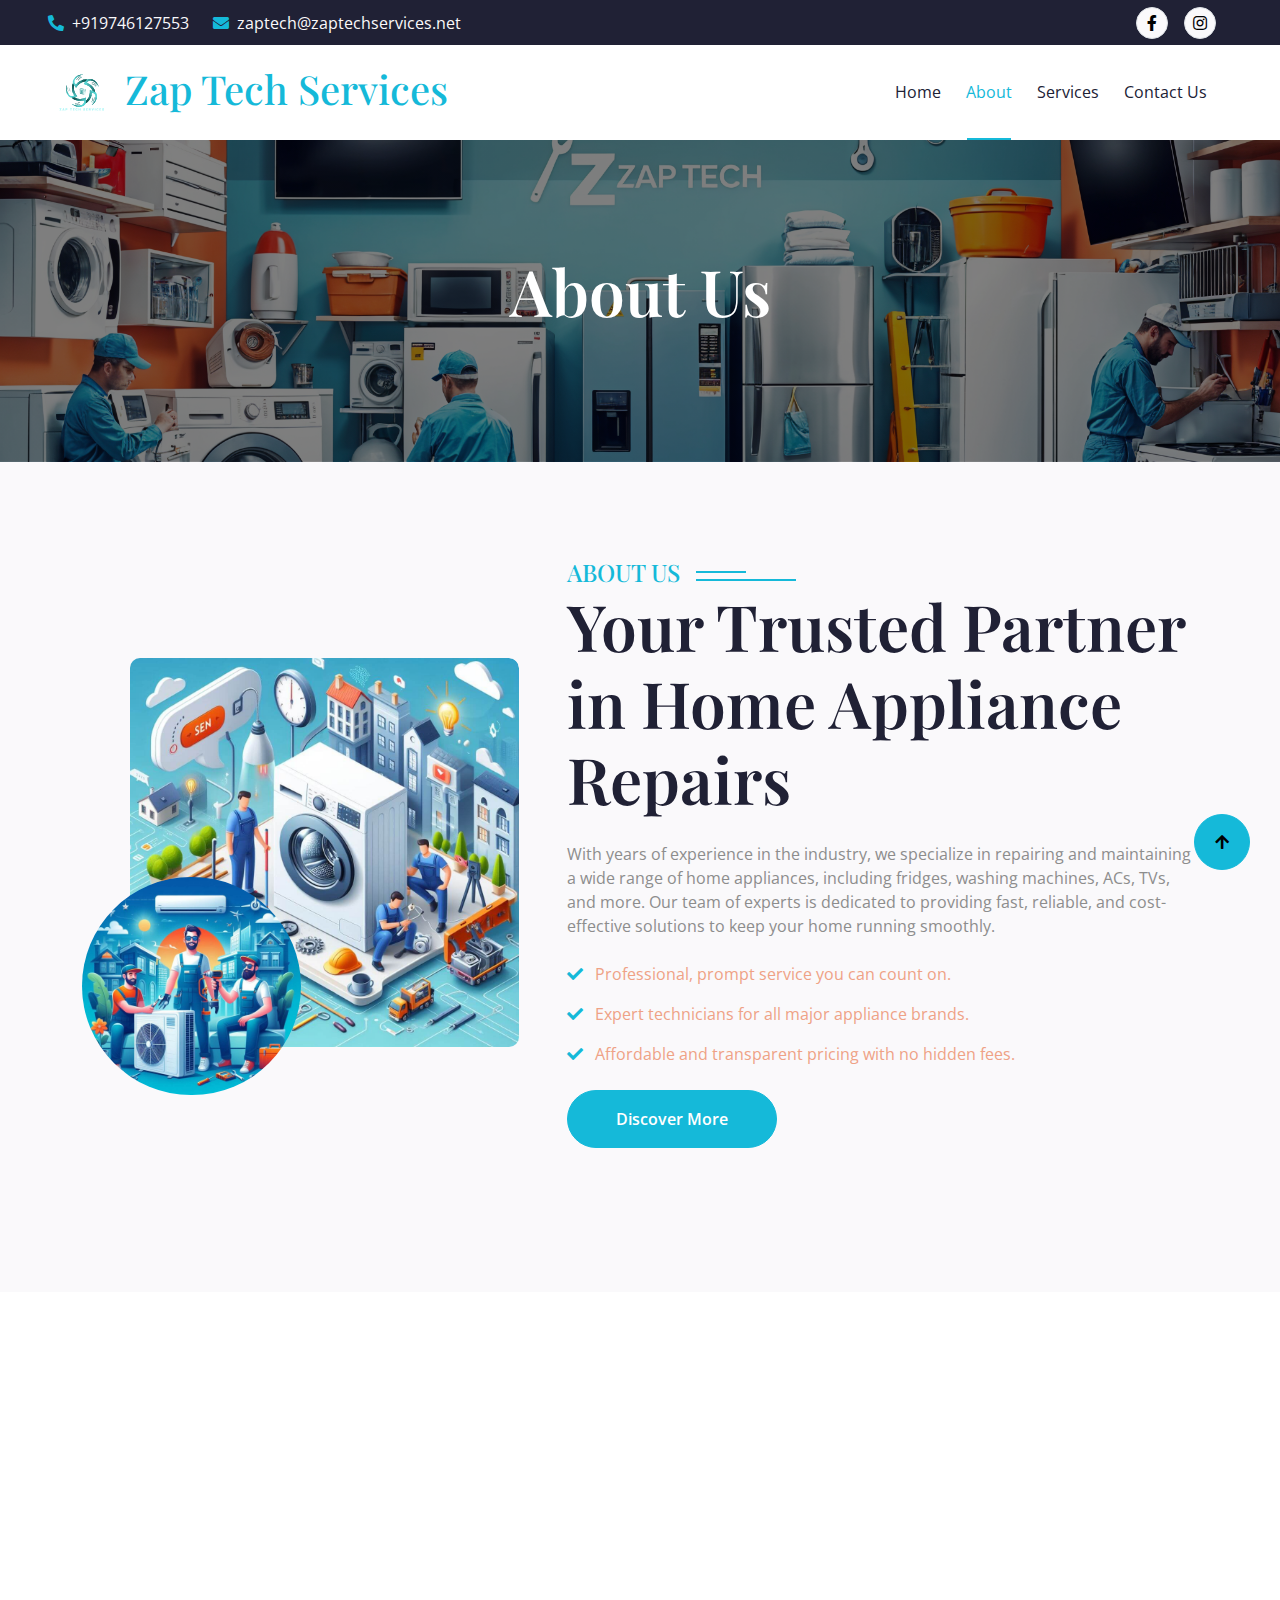
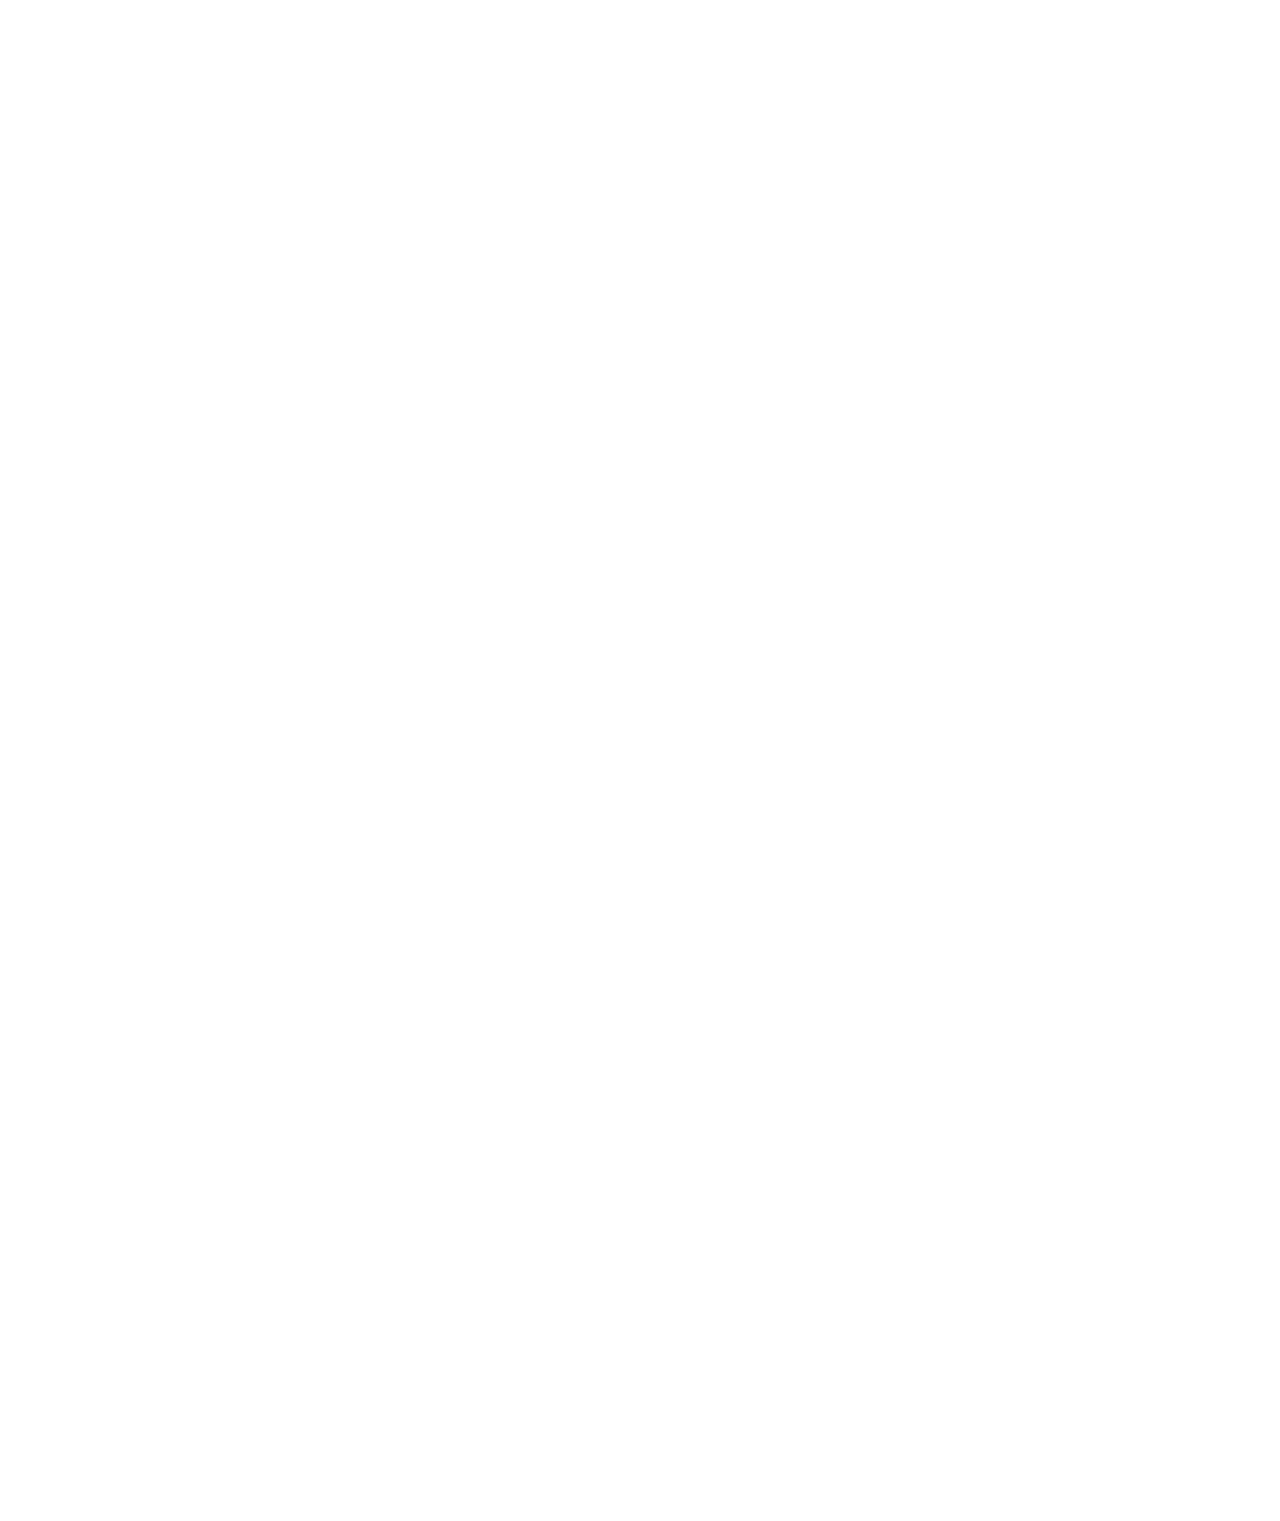
<file: about.html>
<!DOCTYPE html>
<html lang="en">

    <head>
        <meta charset="utf-8">
        <title>Zap Tech Services</title>
        <meta content="width=device-width, initial-scale=1.0" name="viewport">
        <!-- Meta Keywords -->
        <meta name="keywords" content="AC repair, LED TV repair, Refrigerator service, Washing machine repair, Oven repair, Water purifier service, home appliance repair, Kochi, Chambakkara, Ernakulam">
    
        <!-- Meta Description -->
        <meta name="description" content="Say goodbye to tech troubles with Zap Tech Services, your reliable partner for Air Conditioner, LED TV, Refrigerator, Washing Machine, Oven, and Water Purifier repairs in Kochi. Connect with us today!">
    
        <!-- Open Graph Meta Tags -->
        <meta property="og:title" content="Zap Tech Services - Your Reliable Tech Partner in Kochi" />
        <meta property="og:description" content="Zap Tech Services provides expert repair and servicing for ACs, LED TVs, Refrigerators, Washing Machines, Ovens, and Water Purifiers. Contact us at +91 9746127553!" />
        <meta property="og:image" content="https://zaptechservices.net/img/Zap Tech services.jpg" /> <!-- Replace with your image URL -->
        <meta property="og:url" content="https://zaptechservices.net/" />
        <meta property="og:type" content="website" />
    
        <link rel="icon" href="img/zap logo.svg">

        <!-- Google Web Fonts -->
        <link rel="preconnect" href="https://fonts.googleapis.com">
        <link rel="preconnect" href="https://fonts.gstatic.com" crossorigin>
        <link href="https://fonts.googleapis.com/css2?family=Open+Sans:wght@400;500;600&family=Playfair+Display:wght@400;500;600&display=swap" rel="stylesheet"> 

        <!-- Icon Font Stylesheet -->
        <link rel="stylesheet" href="https://use.fontawesome.com/releases/v5.15.4/css/all.css"/>
        <link href="https://cdn.jsdelivr.net/npm/bootstrap-icons@1.4.1/font/bootstrap-icons.css" rel="stylesheet">

        <!-- Libraries Stylesheet -->
        <link href="lib/animate/animate.min.css" rel="stylesheet">
        <link href="lib/owlcarousel/assets/owl.carousel.min.css" rel="stylesheet">


        <!-- Customized Bootstrap Stylesheet -->
        <link href="css/bootstrap.min.css" rel="stylesheet">

        <!-- Template Stylesheet -->
        <link href="css/style.css" rel="stylesheet">
    </head>

    <body>

        <!-- Spinner Start -->
        <div id="spinner" class="show bg-white position-fixed translate-middle w-100 vh-100 top-50 start-50 d-flex align-items-center justify-content-center">
            <div class="spinner-border text-primary" style="width: 3rem; height: 3rem;" role="status">
                <span class="sr-only">Loading...</span>
            </div>
        </div>
        <!-- Spinner End -->


        <!-- Topbar Start -->
        <div class="container-fluid bg-dark px-5 d-none d-lg-block">
            <div class="row gx-0 align-items-center" style="height: 45px;">
                <div class="col-lg-8 text-center text-lg-start mb-lg-0">
                    <div class="d-flex flex-wrap">
                        
                        <a href="tel:+919746127553" class="text-light me-4">
                            <i class="fas fa-phone-alt text-primary me-2"></i>+919746127553
                          </a>
                          <a href="mailto:zaptech@zaptechservices.net" class="text-light me-0">
                            <i class="fas fa-envelope text-primary me-2"></i>zaptech@zaptechservices.net
                         </a>
                         
                    </div>
                </div>
                <div class="col-lg-4 text-center text-lg-end">
                    <div class="d-flex align-items-center justify-content-end">
                        <a href="https://www.facebook.com/profile.php?id=61562254148415&mibextid=ZbWKwL" class="btn btn-light btn-square border rounded-circle nav-fill me-3"><i class="fab fa-facebook-f"></i></a>
                        
                        <a href="https://www.instagram.com/zap_tech_services_?igsh=YjZjMm43MjFjZ3Bn" class="btn btn-light btn-square border rounded-circle nav-fill me-3"><i class="fab fa-instagram"></i></a>
                       
                    </div>
                </div>
            </div>
        </div>
        <!-- Topbar End -->


        <!-- Navbar & Hero Start -->
        <div class="container-fluid position-relative p-0">
            <nav class="navbar navbar-expand-lg navbar-light bg-white px-4 px-lg-5 py-3 py-lg-0">
                <a href="index.html" class="navbar-brand p-0">
                    <h1 class="text-primary m-0"><i > <img src="img/zap logo.svg" alt="Logo"> </i>Zap Tech Services</h1>
                    
                </a>
                <button class="navbar-toggler" type="button" data-bs-toggle="collapse" data-bs-target="#navbarCollapse">
                    <span class="fa fa-bars"></span>
                </button>
                <div class="collapse navbar-collapse" id="navbarCollapse">
                    <div class="navbar-nav ms-auto py-0">
                        <a href="index.html" class="nav-item nav-link ">Home</a>
                        <a href="about.html" class="nav-item nav-link active">About</a>
                        <a href="service.html" class="nav-item nav-link">Services</a>
                      
                        
                        <a href="contact.html" class="nav-item nav-link">Contact Us</a>
                    </div>
                </div>
                </div>
            </nav>
        </div>
        <!-- Navbar End -->


        <!-- Header Start -->
        <div class="container-fluid bg-breadcrumb">
            <div class="container text-center py-5" style="max-width: 900px;">
                <h3 class="text-white display-3 mb-4 wow fadeInDown" data-wow-delay="0.1s">About Us</h1>
                <!-- <ol class="breadcrumb justify-content-center mb-0 wow fadeInDown" data-wow-delay="0.3s"> 
                    <li class="breadcrumb-item"><a href="index.html">Home</a></li>
                    <li class="breadcrumb-item"><a href="#">Pages</a></li>
                    <li class="breadcrumb-item active text-primary">About</li>
                </ol>    -->
            </div>
        </div>
        <!-- Header End -->


        <!-- About Start -->
        <div class="container-fluid about bg-light py-5">
            <div class="container py-5">
                <div class="row g-5 align-items-center">
                    <div class="col-lg-5 wow fadeInLeft" data-wow-delay="0.2s">
                        <div class="about-img pb-5 ps-5">
                            <img src="img/home-electrical-appliances-repair.jpg" class="img-fluid rounded w-100" style="object-fit: cover;" alt="Image">
                            <div class="about-img-inner">
                                <img src="img/home-ac-repairs-services.jpg" class="img-fluid rounded-circle w-50 " alt="Image">
                            </div>
                           
                        </div>
                    </div>
                    <div class="col-lg-7 wow fadeInRight" data-wow-delay="0.4s">
                        <div class="section-title text-start mb-5">
                            <h4 class="sub-title pe-3 mb-0">About Us</h4>
                            <h1 class="display-3 mb-4">Your Trusted Partner in Home Appliance Repairs</h1>
                            <p class="mb-4">With years of experience in the industry, we specialize in repairing and maintaining a wide range of home appliances, including fridges, washing machines, ACs, TVs, and more. Our team of experts is dedicated to providing fast, reliable, and cost-effective solutions to keep your home running smoothly.</p>
                            <div class="mb-4">
                                <p class="text-secondary"><i class="fa fa-check text-primary me-2"></i> Professional, prompt service you can count on.</p>
                                <p class="text-secondary"><i class="fa fa-check text-primary me-2"></i> Expert technicians for all major appliance brands.</p>
                                <p class="text-secondary"><i class="fa fa-check text-primary me-2"></i> Affordable and transparent pricing with no hidden fees.</p>
                            </div>
                            <a href="#" class="btn btn-primary rounded-pill text-white py-3 px-5">Discover More</a>
                        </div>
                    </div>
                    
                </div>
            </div>
        </div>
        <!-- About End -->


        <!-- Team Start
        <div class="container-fluid team py-5">
            <div class="container py-5">
                <div class="section-title mb-5 wow fadeInUp" data-wow-delay="0.1s">
                    <div class="sub-style">
                        <h4 class="sub-title px-3 mb-0">Meet our team</h4>
                    </div>
                    <h1 class="display-3 mb-4">Professional Services from Our Expert Team</h1>
                    <p class="mb-0">Our team of dedicated professionals brings years of experience in servicing and repairing home appliances. We ensure the highest standards of care, providing reliable and efficient solutions for all your needs.</p>
                </div>
                <div class="row g-4 justify-content-center">
                    <div class="col-md-6 col-lg-6 col-xl-3 wow fadeInUp" data-wow-delay="0.1s">
                        <div class="team-item rounded">
                            <div class="team-img rounded-top h-100">
                                <img src="img/basil.jpeg" class="img-fluid rounded-top w-100" alt="Chief Technician">
                                <div class="team-icon d-flex justify-content-center">
                                    <a class="btn btn-square btn-primary text-white rounded-circle mx-1" href="#"><i class="fab fa-facebook-f"></i></a>
                                    <a class="btn btn-square btn-primary text-white rounded-circle mx-1" href="#"><i class="fab fa-twitter"></i></a>
                                    <a class="btn btn-square btn-primary text-white rounded-circle mx-1" href="#"><i class="fab fa-instagram"></i></a>
                                    <a class="btn btn-square btn-primary text-white rounded-circle mx-1" href="#"><i class="fab fa-linkedin-in"></i></a>
                                </div>
                            </div>
                            <div class="team-content text-center border border-primary border-top-0 rounded-bottom p-4">
                                <h5>Basil Roy</h5>
                                <p class="mb-0">Chief Technician</p>
                            </div>
                        </div>
                    </div>
                    <div class="col-md-6 col-lg-6 col-xl-3 wow fadeInUp" data-wow-delay="0.3s">
                        <div class="team-item rounded">
                            <div class="team-img rounded-top h-100">
                                <img src="img/bibin.jpeg" class="img-fluid rounded-top w-100" alt="Junior Technician">
                                <div class="team-icon d-flex justify-content-center">
                                    <a class="btn btn-square btn-primary text-white rounded-circle mx-1" href="#"><i class="fab fa-facebook-f"></i></a>
                                    <a class="btn btn-square btn-primary text-white rounded-circle mx-1" href="#"><i class="fab fa-twitter"></i></a>
                                    <a class="btn btn-square btn-primary text-white rounded-circle mx-1" href="#"><i class="fab fa-instagram"></i></a>
                                    <a class="btn btn-square btn-primary text-white rounded-circle mx-1" href="#"><i class="fab fa-linkedin-in"></i></a>
                                </div>
                            </div>
                            <div class="team-content text-center border border-primary border-top-0 rounded-bottom p-4">
                                <h5>Bibin Binoy</h5>
                                <p class="mb-0">Junior Technician</p>
                            </div>
                        </div>
                    </div>
                </div>
            </div>
        </div> -->
        <!-- Team End -->


        <!-- Feature Start -->
        <div class="container-fluid feature py-5">
            <div class="container py-5">
                <div class="section-title mb-5 wow fadeInUp" data-wow-delay="0.1s">
                    <div class="sub-style">
                        <h4 class="sub-title px-3 mb-0">Why Choose Us</h4>
                    </div>
                    <h1 class="display-3 mb-4">Why Choose Us? Reliable Appliance Care You Can Trust</h1>
                    <p class="mb-0">We are your go-to experts for all home appliance repairs, providing fast, affordable, and reliable solutions to keep your home running smoothly. From fridges to ACs, our experienced team ensures every appliance gets the care it needs to function at its best.</p>
                </div>
                <div class="row g-4 justify-content-center">
                    <div class="col-md-6 col-lg-4 col-xl-3 wow fadeInUp" data-wow-delay="0.1s">
                        <div class="row-cols-1 feature-item p-4">
                            <div class="col-12">
                                <div class="feature-icon mb-4">
                                    <div class="p-3 d-inline-flex bg-white rounded">
                                        <i class="fas fa-tools fa-4x text-primary"></i>
                                    </div>
                                </div>
                                <div class="feature-content d-flex flex-column">
                                    <h5 class="mb-4">Certified Technicians</h5>
                                    <p class="mb-0">Our team is highly trained and certified to handle all major brands of appliances, ensuring top-notch repairs every time.</p>
                                </div>
                            </div>
                        </div>
                    </div>
                    <div class="col-md-6 col-lg-4 col-xl-3 wow fadeInUp" data-wow-delay="0.3s">
                        <div class="row-cols-1 feature-item p-4">
                            <div class="col-12">
                                <div class="feature-icon mb-4">
                                    <div class="p-3 d-inline-flex bg-white rounded">
                                        <i class="fas fa-clock fa-4x text-primary"></i>
                                    </div>
                                </div>
                                <div class="feature-content d-flex flex-column">
                                    <h5 class="mb-4">Quick Turnaround</h5>
                                    <p class="mb-0">We value your time. That’s why we offer same-day or next-day repairs to get your appliances back in action quickly.</p>
                                </div>
                            </div>
                        </div>
                    </div>
                    <div class="col-md-6 col-lg-4 col-xl-3 wow fadeInUp" data-wow-delay="0.5s">
                        <div class="row-cols-1 feature-item p-4">
                            <div class="col-12">
                                <div class="feature-icon mb-4">
                                    <div class="p-3 d-inline-flex bg-white rounded">
                                        <i class="fas fa-handshake fa-4x text-primary"></i>
                                    </div>
                                </div>
                                <div class="feature-content d-flex flex-column">
                                    <h5 class="mb-4">Affordable Pricing</h5>
                                    <p class="mb-0">We offer competitive pricing with no hidden fees, making our services affordable without compromising on quality.</p>
                                </div>
                            </div>
                        </div>
                    </div>
                    <div class="col-md-6 col-lg-4 col-xl-3 wow fadeInUp" data-wow-delay="0.7s">
                        <div class="row-cols-1 feature-item p-4">
                            <div class="col-12">
                                <div class="feature-icon mb-4">
                                    <div class="p-3 d-inline-flex bg-white rounded">
                                        <i class="fas fa-thumbs-up fa-4x text-primary"></i>
                                    </div>
                                </div>
                                <div class="feature-content d-flex flex-column">
                                    <h5 class="mb-4">Customer Satisfaction</h5>
                                    <p class="mb-0">We pride ourselves on delivering top-tier customer service, with a focus on ensuring every repair leaves you completely satisfied.</p>
                                </div>
                            </div>
                        </div>
                    </div>
                    <div class="col-md-6 col-lg-4 col-xl-3 wow fadeInUp" data-wow-delay="0.1s">
                        <div class="row-cols-1 feature-item p-4">
                            <div class="col-12">
                                <div class="feature-icon mb-4">
                                    <div class="p-3 d-inline-flex bg-white rounded">
                                        <i class="fas fa-shield-alt fa-4x text-primary"></i>
                                    </div>
                                </div>
                                <div class="feature-content d-flex flex-column">
                                    <h5 class="mb-4">Reliable & Trustworthy</h5>
                                    <p class="mb-0">We stand by our work. Every repair is backed by a satisfaction guarantee, so you can rest easy knowing your appliance is in good hands.</p>
                                </div>
                            </div>
                        </div>
                    </div>
                    <div class="col-md-6 col-lg-4 col-xl-3 wow fadeInUp" data-wow-delay="0.3s">
                        <div class="row-cols-1 feature-item p-4">
                            <div class="col-12">
                                <div class="feature-icon mb-4">
                                    <div class="p-3 d-inline-flex bg-white rounded">
                                        <i class="fas fa-phone fa-4x text-primary"></i>
                                    </div>
                                </div>
                                <div class="feature-content d-flex flex-column">
                                    <h5 class="mb-4">24/7 Support</h5>
                                    <p class="mb-0">No matter the time, we’re here to help. Our 24/7 support ensures you can reach us whenever you need assistance with your appliances.</p>
                                </div>
                            </div>
                        </div>
                    </div>
                    <div class="col-12 text-center wow fadeInUp" data-wow-delay="0.2s">
                        <a href="#" class="btn btn-primary rounded-pill text-white py-3 px-5">More Details</a>
                    </div>
                </div>
            </div>
        </div>
        
        <!-- Feature End -->


        <!-- Footer Start -->
        <div class="container-fluid footer py-5 wow fadeIn" data-wow-delay="0.2s">
            <div class="container py-5">
                <div class="row g-5">
                    <div class="col-md-6 col-lg-6 col-xl-3">
                        <div class="footer-item d-flex flex-column">
                            <h4 class="text-white mb-4"><i class="fas fa-star-of-life me-3"></i>Zap Tech Services</h4>
                            <p>SAY GOODBYE TO TECH TROUBLES WITH ZAP TECH SERVICES - YOUR RELIABLE TECH PARTNER!</p>
                            <div class="d-flex align-items-center">
                                <i class="fas fa-share fa-2x text-white me-2"></i>
                                <a class="btn-square btn btn-primary text-white rounded-circle mx-1" href="https://www.facebook.com/profile.php?id=61562254148415&mibextid=ZbWKwL"><i class="fab fa-facebook-f"></i></a>
                               
                                <a class="btn-square btn btn-primary text-white rounded-circle mx-1" href="https://www.instagram.com/zap_tech_services_?igsh=YjZjMm43MjFjZ3Bn"><i class="fab fa-instagram"></i></a>
                            </div>
                        </div>
                    </div>
                    <div class="col-md-6 col-lg-6 col-xl-3">
                        <div class="footer-item d-flex flex-column">
                            <h4 class="mb-4 text-white">Quick Links</h4>
                            <a href=""><i class="fas fa-angle-right me-2"></i> About Us</a>
                            <a href=""><i class="fas fa-angle-right me-2"></i> Contact Us</a>
                            <a href=""><i class="fas fa-angle-right me-2"></i> Privacy Policy</a>
                            <a href=""><i class="fas fa-angle-right me-2"></i> Terms & Conditions</a>
                            <a href=""><i class="fas fa-angle-right me-2"></i> Our Blog & News</a>
                            <a href=""><i class="fas fa-angle-right me-2"></i> Our Team</a>
                        </div>
                    </div>
                    <div class="col-md-6 col-lg-6 col-xl-3">
                        <div class="footer-item d-flex flex-column">
                            <h4 class="mb-4 text-white">Our Services</h4>
                            <a href=""><i class="fas fa-angle-right me-2"></i> Air Conditioner</a>
                            <a href=""><i class="fas fa-angle-right me-2"></i> LED TV</a>
                            <a href=""><i class="fas fa-angle-right me-2"></i> Refrigerator</a>
                            <a href=""><i class="fas fa-angle-right me-2"></i> Washing Machine</a>
                            <a href=""><i class="fas fa-angle-right me-2"></i> Oven</a>
                            <a href=""><i class="fas fa-angle-right me-2"></i> Water Purifiers</a>
                        </div>
                    </div>
                    <div class="col-md-6 col-lg-6 col-xl-3">
                        <div class="footer-item d-flex flex-column">
                            <h4 class="mb-4 text-white">Contact Info</h4>
                            <a href=""><i class="fa fa-map-marker-alt me-2"></i> 51/1862-B2, Vallur Road, Poonithura PO, Chambakkara, Ernakulam 682038</a>
                            <a href="mailto:zaptech@zaptechservices.net"><i class="fas fa-envelope me-2"></i> zaptech@zaptechservices.net</a>
                            <a href="tel:+919746127553"><i class="fas fa-phone me-2"></i> +91 9746127553</a>
                        </div>
                    </div>
                </div>
            </div>
        </div>
        <!-- Footer End -->
        
        <!-- Copyright Start -->
       
        <!-- Copyright End -->

        <!-- Back to Top -->
        <a href="#" class="btn btn-primary btn-lg-square back-to-top"><i class="fa fa-arrow-up"></i></a>   

        
        <!-- JavaScript Libraries -->
        <script src="https://ajax.googleapis.com/ajax/libs/jquery/3.6.4/jquery.min.js"></script>
        <script src="https://cdn.jsdelivr.net/npm/bootstrap@5.0.0/dist/js/bootstrap.bundle.min.js"></script>
        <script src="lib/wow/wow.min.js"></script>
        <script src="lib/easing/easing.min.js"></script>
        <script src="lib/waypoints/waypoints.min.js"></script>
        <script src="lib/owlcarousel/owl.carousel.min.js"></script>
        

        <!-- Template Javascript -->
        <script src="js/main.js"></script>
        
    </body>

</html>
</file>
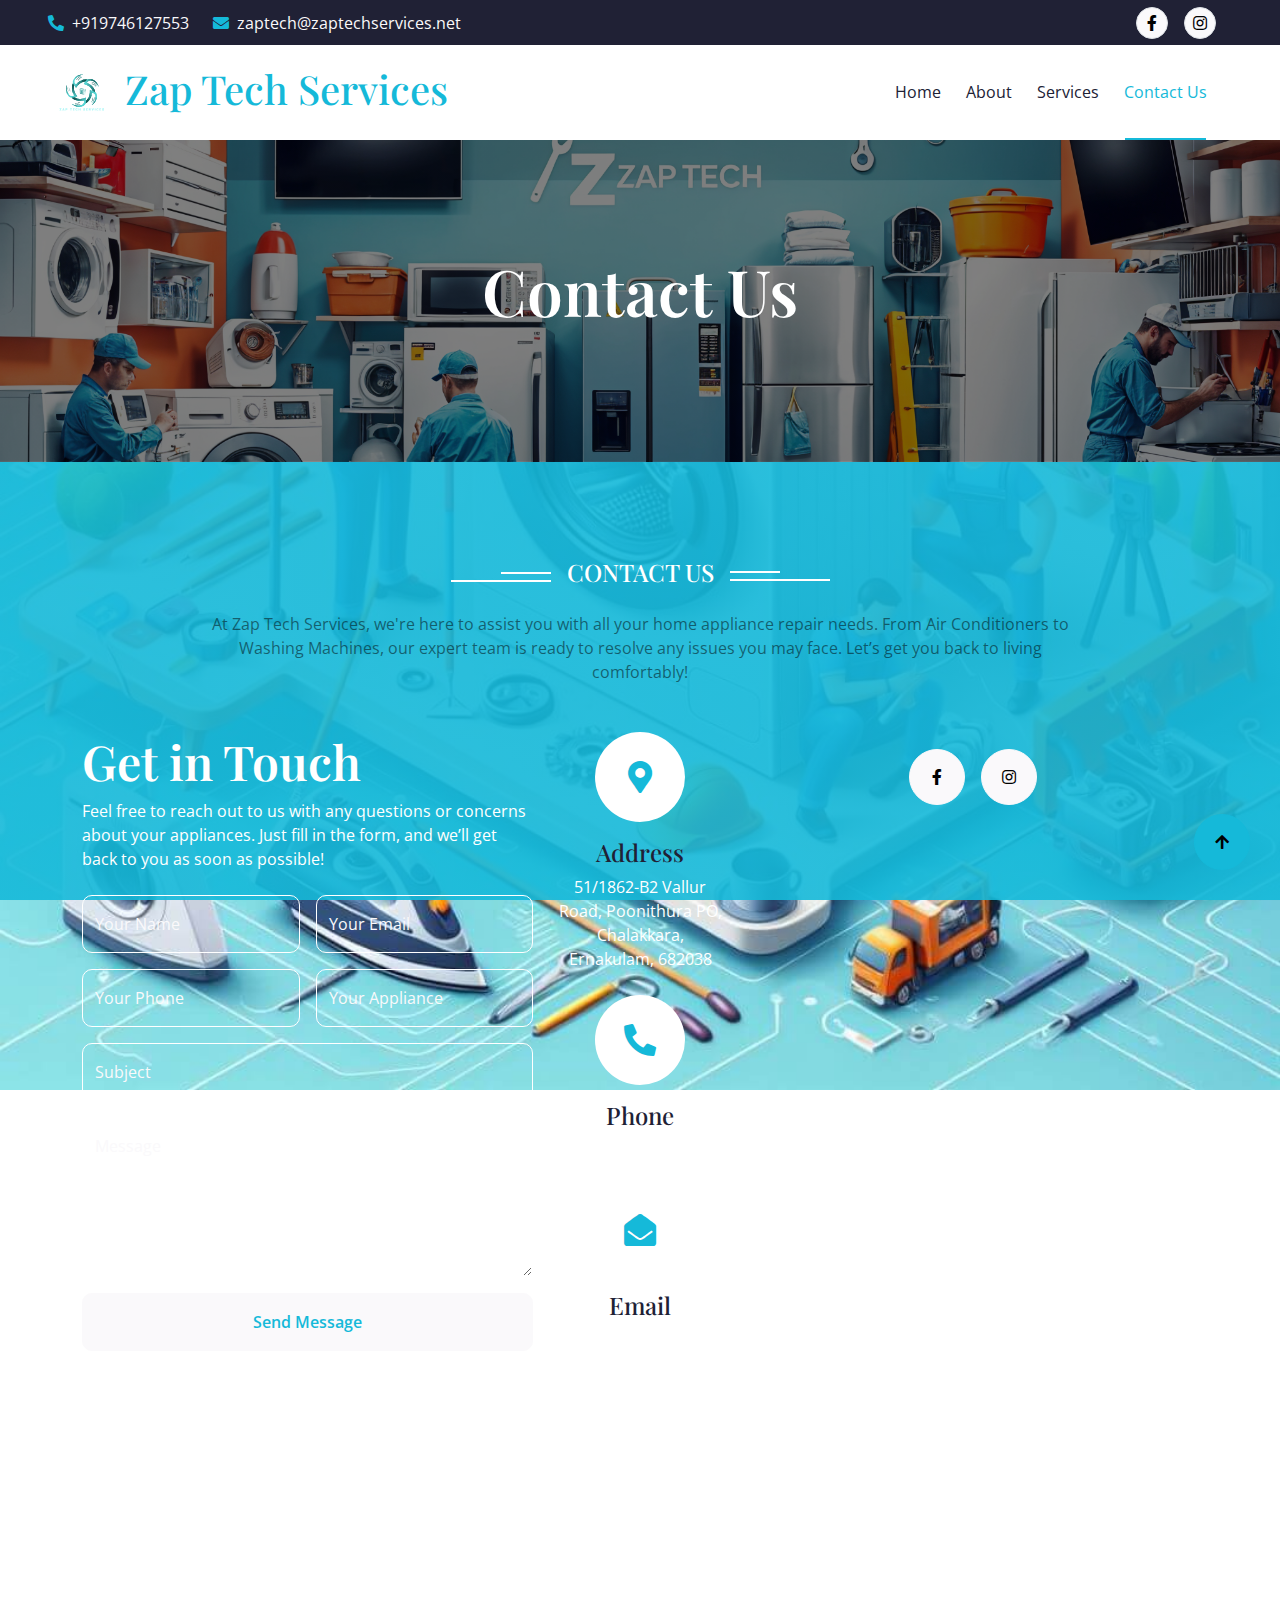
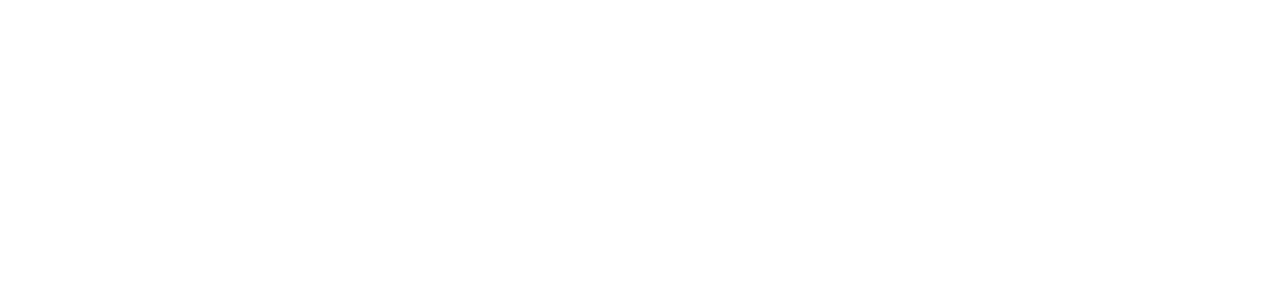
<file: contact.html>
<!DOCTYPE html>
<html lang="en">

    <head>
        <meta charset="utf-8">
        <title>Zap Tech Services</title>
        <meta content="width=device-width, initial-scale=1.0" name="viewport">
         <!-- Meta Keywords -->
         <meta name="keywords" content="AC repair, LED TV repair, Refrigerator service, Washing machine repair, Oven repair, Water purifier service, home appliance repair, Kochi, Chambakkara, Ernakulam">
    
         <!-- Meta Description -->
         <meta name="description" content="Say goodbye to tech troubles with Zap Tech Services, your reliable partner for Air Conditioner, LED TV, Refrigerator, Washing Machine, Oven, and Water Purifier repairs in Kochi. Connect with us today!">
     
         <!-- Open Graph Meta Tags -->
         <meta property="og:title" content="Zap Tech Services - Your Reliable Tech Partner in Kochi" />
         <meta property="og:description" content="Zap Tech Services provides expert repair and servicing for ACs, LED TVs, Refrigerators, Washing Machines, Ovens, and Water Purifiers. Contact us at +91 9746127553!" />
         <meta property="og:image" content="https://zaptechservices.net/img/Zap Tech services.jpg" /> <!-- Replace with your image URL -->
         <meta property="og:url" content="https://zaptechservices.net/" />
         <meta property="og:type" content="website" />
     
         <link rel="icon" href="img/zap logo.svg">

        <!-- Google Web Fonts -->
        <link rel="preconnect" href="https://fonts.googleapis.com">
        <link rel="preconnect" href="https://fonts.gstatic.com" crossorigin>
        <link href="https://fonts.googleapis.com/css2?family=Open+Sans:wght@400;500;600&family=Playfair+Display:wght@400;500;600&display=swap" rel="stylesheet"> 

        <!-- Icon Font Stylesheet -->
        <link rel="stylesheet" href="https://use.fontawesome.com/releases/v5.15.4/css/all.css"/>
        <link href="https://cdn.jsdelivr.net/npm/bootstrap-icons@1.4.1/font/bootstrap-icons.css" rel="stylesheet">

        <!-- Libraries Stylesheet -->
        <link href="lib/animate/animate.min.css" rel="stylesheet">
        <link href="lib/owlcarousel/assets/owl.carousel.min.css" rel="stylesheet">


        <!-- Customized Bootstrap Stylesheet -->
        <link href="css/bootstrap.min.css" rel="stylesheet">

        <!-- Template Stylesheet -->
        <link href="css/style.css" rel="stylesheet">
    </head>

    <body>

        <!-- Spinner Start -->
        <div id="spinner" class="show bg-white position-fixed translate-middle w-100 vh-100 top-50 start-50 d-flex align-items-center justify-content-center">
            <div class="spinner-border text-primary" style="width: 3rem; height: 3rem;" role="status">
                <span class="sr-only">Loading...</span>
            </div>
        </div>
        <!-- Spinner End -->


        <!-- Topbar Start -->
        <div class="container-fluid bg-dark px-5 d-none d-lg-block">
            <div class="row gx-0 align-items-center" style="height: 45px;">
                <div class="col-lg-8 text-center text-lg-start mb-lg-0">
                    <div class="d-flex flex-wrap">
                        
                        <a href="tel:+919746127553" class="text-light me-4">
                            <i class="fas fa-phone-alt text-primary me-2"></i>+919746127553
                          </a>
                          <a href="mailto:zaptech@zaptechservices.net" class="text-light me-0">
                            <i class="fas fa-envelope text-primary me-2"></i>zaptech@zaptechservices.net
                         </a>
                         
                    </div>
                </div>
                <div class="col-lg-4 text-center text-lg-end">
                    <div class="d-flex align-items-center justify-content-end">
                        <a href="https://www.facebook.com/profile.php?id=61562254148415&mibextid=ZbWKwL" class="btn btn-light btn-square border rounded-circle nav-fill me-3"><i class="fab fa-facebook-f"></i></a>
                        
                        <a href="https://www.instagram.com/zap_tech_services_?igsh=YjZjMm43MjFjZ3Bn" class="btn btn-light btn-square border rounded-circle nav-fill me-3"><i class="fab fa-instagram"></i></a>
                       
                    </div>
                </div>
            </div>
        </div>
        <!-- Topbar End -->


        <!-- Navbar & Hero Start -->
        <div class="container-fluid position-relative p-0">
            <nav class="navbar navbar-expand-lg navbar-light bg-white px-4 px-lg-5 py-3 py-lg-0">
                <a href="index.html" class="navbar-brand p-0">
                     <h1 class="text-primary m-0"><i > <img src="img/zap logo.svg" alt="Logo"> </i>Zap Tech Services</h1>
                    
                </a>
                <button class="navbar-toggler" type="button" data-bs-toggle="collapse" data-bs-target="#navbarCollapse">
                    <span class="fa fa-bars"></span>
                </button>
                <div class="collapse navbar-collapse" id="navbarCollapse">
                    <div class="navbar-nav ms-auto py-0">
                        <a href="index.html" class="nav-item nav-link ">Home</a>
                        <a href="about.html" class="nav-item nav-link ">About</a>
                        <a href="service.html" class="nav-item nav-link">Services</a>
                      
                        
                        <a href="contact.html" class="nav-item nav-link active">Contact Us</a>
                    </div>
                </div>
                </div>
            </nav>
        </div>
        <!-- Navbar End -->


        <!-- Header Start -->
        <div class="container-fluid bg-breadcrumb">
            <div class="container text-center py-5" style="max-width: 900px;">
                <h3 class="text-white display-3 mb-4 wow fadeInDown" data-wow-delay="0.1s">Contact Us</h1>
                <!-- <ol class="breadcrumb justify-content-center mb-0 wow fadeInDown" data-wow-delay="0.3s"> 
                      <li class="breadcrumb-item"><a href="index.html">Home</a></li> 
                    <li class="breadcrumb-item"><a href="#">Pages</a></li>
                    <li class="breadcrumb-item active text-primary">Contact</li>
                </ol>     -->
            </div>
        </div>
        <!-- Header End -->


        <!-- Contact Start -->
        <div class="container-fluid contact py-5">
            <div class="container py-5">
                <div class="section-title mb-5 wow fadeInUp" data-wow-delay="0.1s">
                    <div class="sub-style mb-4">
                        <h4 class="sub-title text-white px-3 mb-0">Contact Us</h4>
                    </div>
                    <p class="mb-0 text-black-50">At Zap Tech Services, we're here to assist you with all your home appliance repair needs. From Air Conditioners to Washing Machines, our expert team is ready to resolve any issues you may face. Let’s get you back to living comfortably!</p>
                </div>
                <div class="row g-4 align-items-center">
                    <div class="col-lg-5 col-xl-5 contact-form wow fadeInLeft" data-wow-delay="0.1s">
                        <h2 class="display-5 text-white mb-2">Get in Touch</h2>
                        <p class="mb-4 text-white">Feel free to reach out to us with any questions or concerns about your appliances. Just fill in the form, and we’ll get back to you as soon as possible!</p>
                        <form>
                            <div class="row g-3">
                                <div class="col-lg-12 col-xl-6">
                                    <div class="form-floating">
                                        <input type="text" class="form-control bg-transparent border border-white" id="name" placeholder="Your Name">
                                        <label for="name">Your Name</label>
                                    </div>
                                </div>
                                <div class="col-lg-12 col-xl-6">
                                    <div class="form-floating">
                                        <input type="email" class="form-control bg-transparent border border-white" id="email" placeholder="Your Email">
                                        <label for="email">Your Email</label>
                                    </div>
                                </div>
                                <div class="col-lg-12 col-xl-6">
                                    <div class="form-floating">
                                        <input type="phone" class="form-control bg-transparent border border-white" id="phone" placeholder="Phone">
                                        <label for="phone">Your Phone</label>
                                    </div>
                                </div>
                                <div class="col-lg-12 col-xl-6">
                                    <div class="form-floating">
                                        <input type="text" class="form-control bg-transparent border border-white" id="project" placeholder="Appliance Type">
                                        <label for="project">Your Appliance</label>
                                    </div>
                                </div>
                                <div class="col-12">
                                    <div class="form-floating">
                                        <input type="text" class="form-control bg-transparent border border-white" id="subject" placeholder="Subject">
                                        <label for="subject">Subject</label>
                                    </div>
                                </div>
                                <div class="col-12">
                                    <div class="form-floating">
                                        <textarea class="form-control bg-transparent border border-white" placeholder="Leave a message here" id="message" style="height: 160px"></textarea>
                                        <label for="message">Message</label>
                                    </div>
                                </div>
                                <div class="col-12">
                                    <button class="btn btn-light text-primary w-100 py-3">Send Message</button>
                                </div>
                            </div>
                        </form>
                    </div>
                    <div class="col-lg-2 col-xl-2 wow fadeInUp" data-wow-delay="0.5s">
                        <div class="bg-transparent rounded">
                            <div class="d-flex flex-column align-items-center text-center mb-4">
                                <div class="bg-white d-flex align-items-center justify-content-center mb-3" style="width: 90px; height: 90px; border-radius: 50px;"><i class="fa fa-map-marker-alt fa-2x text-primary"></i></div>
                                <h4 class="text-dark">Address</h4>
                                <p class="mb-0 text-white">51/1862-B2 Vallur Road, Poonithura PO, Chalakkara, Ernakulam, 682038</p>
                            </div>
                            <div class="d-flex flex-column align-items-center text-center mb-4">
                                <div class="bg-white d-flex align-items-center justify-content-center mb-3" style="width: 90px; height: 90px; border-radius: 50px;"><i class="fa fa-phone-alt fa-2x text-primary"></i></div>
                                <h4 class="text-dark">Phone</h4>
                                <p class="mb-0 text-white">+91 9746127553</p>
                            </div>
                            <div class="d-flex flex-column align-items-center text-center">
                                <div class="bg-white d-flex align-items-center justify-content-center mb-3" style="width: 90px; height: 90px; border-radius: 50px;"><i class="fa fa-envelope-open fa-2x text-primary"></i></div>
                                <h4 class="text-dark">Email</h4>
                                <p class="mb-0 text-white">serviceszaptech@gmail.com</p>
                            </div>
                        </div>
                    </div>
                    <div class="col-lg-5 col-xl-5 wow fadeInRight" data-wow-delay="0.3s">
                        <div class="d-flex justify-content-center mb-4">
                            <a class="btn btn-lg-square btn-light rounded-circle mx-2" href="https://www.facebook.com/profile.php?id=61562254148415&mibextid=ZbWKwL"><i class="fab fa-facebook-f"></i></a>
                            
                            <a class="btn btn-lg-square btn-light rounded-circle mx-2" href="https://www.instagram.com/zap_tech_services_?igsh=YjZjMm43MjFjZ3Bn"><i class="fab fa-instagram"></i></a>
                            
                        </div>
                        <div class="rounded h-100">
                            <iframe class="rounded w-100" 
                            style="height: 500px;" src="https://www.google.com/maps/embed?pb=!1m18!1m12!1m3!1d1944.1745113471772!2d76.33629935800476!3d9.953177796297226!2m3!1f0!2f0!3f0!3m2!1i1024!2i768!4f13.1!3m3!1m2!1s0x3b080d1dfabb4af7%3A0x98e34fddedfcac8c!2sChambakkara%2C%20Ernakulam%2C%20Kerala%20682038%2C%20India!5e0!3m2!1sen!2sin!4v1694259649153!5m2!1sen!2sin" 
                            loading="lazy" referrerpolicy="no-referrer-when-downgrade"></iframe>
                        </div>
                    </div>
                </div>
            </div>
        </div>
        
        <!-- Contact End -->


        <!-- Footer Start -->
        <div class="container-fluid footer py-5 wow fadeIn" data-wow-delay="0.2s">
            <div class="container py-5">
                <div class="row g-5">
                    <div class="col-md-6 col-lg-6 col-xl-3">
                        <div class="footer-item d-flex flex-column">
                            <h4 class="text-white mb-4"><i class="fas fa-star-of-life me-3"></i>Zap Tech Services</h4>
                            <p>SAY GOODBYE TO TECH TROUBLES WITH ZAP TECH SERVICES - YOUR RELIABLE TECH PARTNER!</p>
                            <div class="d-flex align-items-center">
                                <i class="fas fa-share fa-2x text-white me-2"></i>
                                <a class="btn-square btn btn-primary text-white rounded-circle mx-1" href="https://www.facebook.com/profile.php?id=61562254148415&mibextid=ZbWKwL"><i class="fab fa-facebook-f"></i></a>
                               
                                <a class="btn-square btn btn-primary text-white rounded-circle mx-1" href="https://www.instagram.com/zap_tech_services_?igsh=YjZjMm43MjFjZ3Bn"><i class="fab fa-instagram"></i></a>
                            </div>
                        </div>
                    </div>
                    <div class="col-md-6 col-lg-6 col-xl-3">
                        <div class="footer-item d-flex flex-column">
                            <h4 class="mb-4 text-white">Quick Links</h4>
                            <a href=""><i class="fas fa-angle-right me-2"></i> About Us</a>
                            <a href=""><i class="fas fa-angle-right me-2"></i> Contact Us</a>
                            <a href=""><i class="fas fa-angle-right me-2"></i> Privacy Policy</a>
                            <a href=""><i class="fas fa-angle-right me-2"></i> Terms & Conditions</a>
                            <a href=""><i class="fas fa-angle-right me-2"></i> Our Blog & News</a>
                            <a href=""><i class="fas fa-angle-right me-2"></i> Our Team</a>
                        </div>
                    </div>
                    <div class="col-md-6 col-lg-6 col-xl-3">
                        <div class="footer-item d-flex flex-column">
                            <h4 class="mb-4 text-white">Our Services</h4>
                            <a href=""><i class="fas fa-angle-right me-2"></i> Air Conditioner</a>
                            <a href=""><i class="fas fa-angle-right me-2"></i> LED TV</a>
                            <a href=""><i class="fas fa-angle-right me-2"></i> Refrigerator</a>
                            <a href=""><i class="fas fa-angle-right me-2"></i> Washing Machine</a>
                            <a href=""><i class="fas fa-angle-right me-2"></i> Oven</a>
                            <a href=""><i class="fas fa-angle-right me-2"></i> Water Purifiers</a>
                        </div>
                    </div>
                    <div class="col-md-6 col-lg-6 col-xl-3">
                        <div class="footer-item d-flex flex-column">
                            <h4 class="mb-4 text-white">Contact Info</h4>
                            <a href=""><i class="fa fa-map-marker-alt me-2"></i> 51/1862-B2, Vallur Road, Poonithura PO, Chambakkara, Ernakulam 682038</a>
                            <a href="mailto:zaptech@zaptechservices.net"><i class="fas fa-envelope me-2"></i> zaptech@zaptechservices.net</a>
                            <a href="tel:+919746127553"><i class="fas fa-phone me-2"></i> +91 9746127553</a>
                        </div>
                    </div>
                </div>
            </div>
        </div>
        <!-- Footer End -->
        
        <!-- Copyright Start -->
       
        <!-- Copyright End -->

        <!-- Back to Top -->
        <a href="#" class="btn btn-primary btn-lg-square back-to-top"><i class="fa fa-arrow-up"></i></a>   

        
        <!-- JavaScript Libraries -->
        <script src="https://ajax.googleapis.com/ajax/libs/jquery/3.6.4/jquery.min.js"></script>
        <script src="https://cdn.jsdelivr.net/npm/bootstrap@5.0.0/dist/js/bootstrap.bundle.min.js"></script>
        <script src="lib/wow/wow.min.js"></script>
        <script src="lib/easing/easing.min.js"></script>
        <script src="lib/waypoints/waypoints.min.js"></script>
        <script src="lib/owlcarousel/owl.carousel.min.js"></script>
        

        <!-- Template Javascript -->
        <script src="js/main.js"></script>
        
    </body>

</html>
</file>
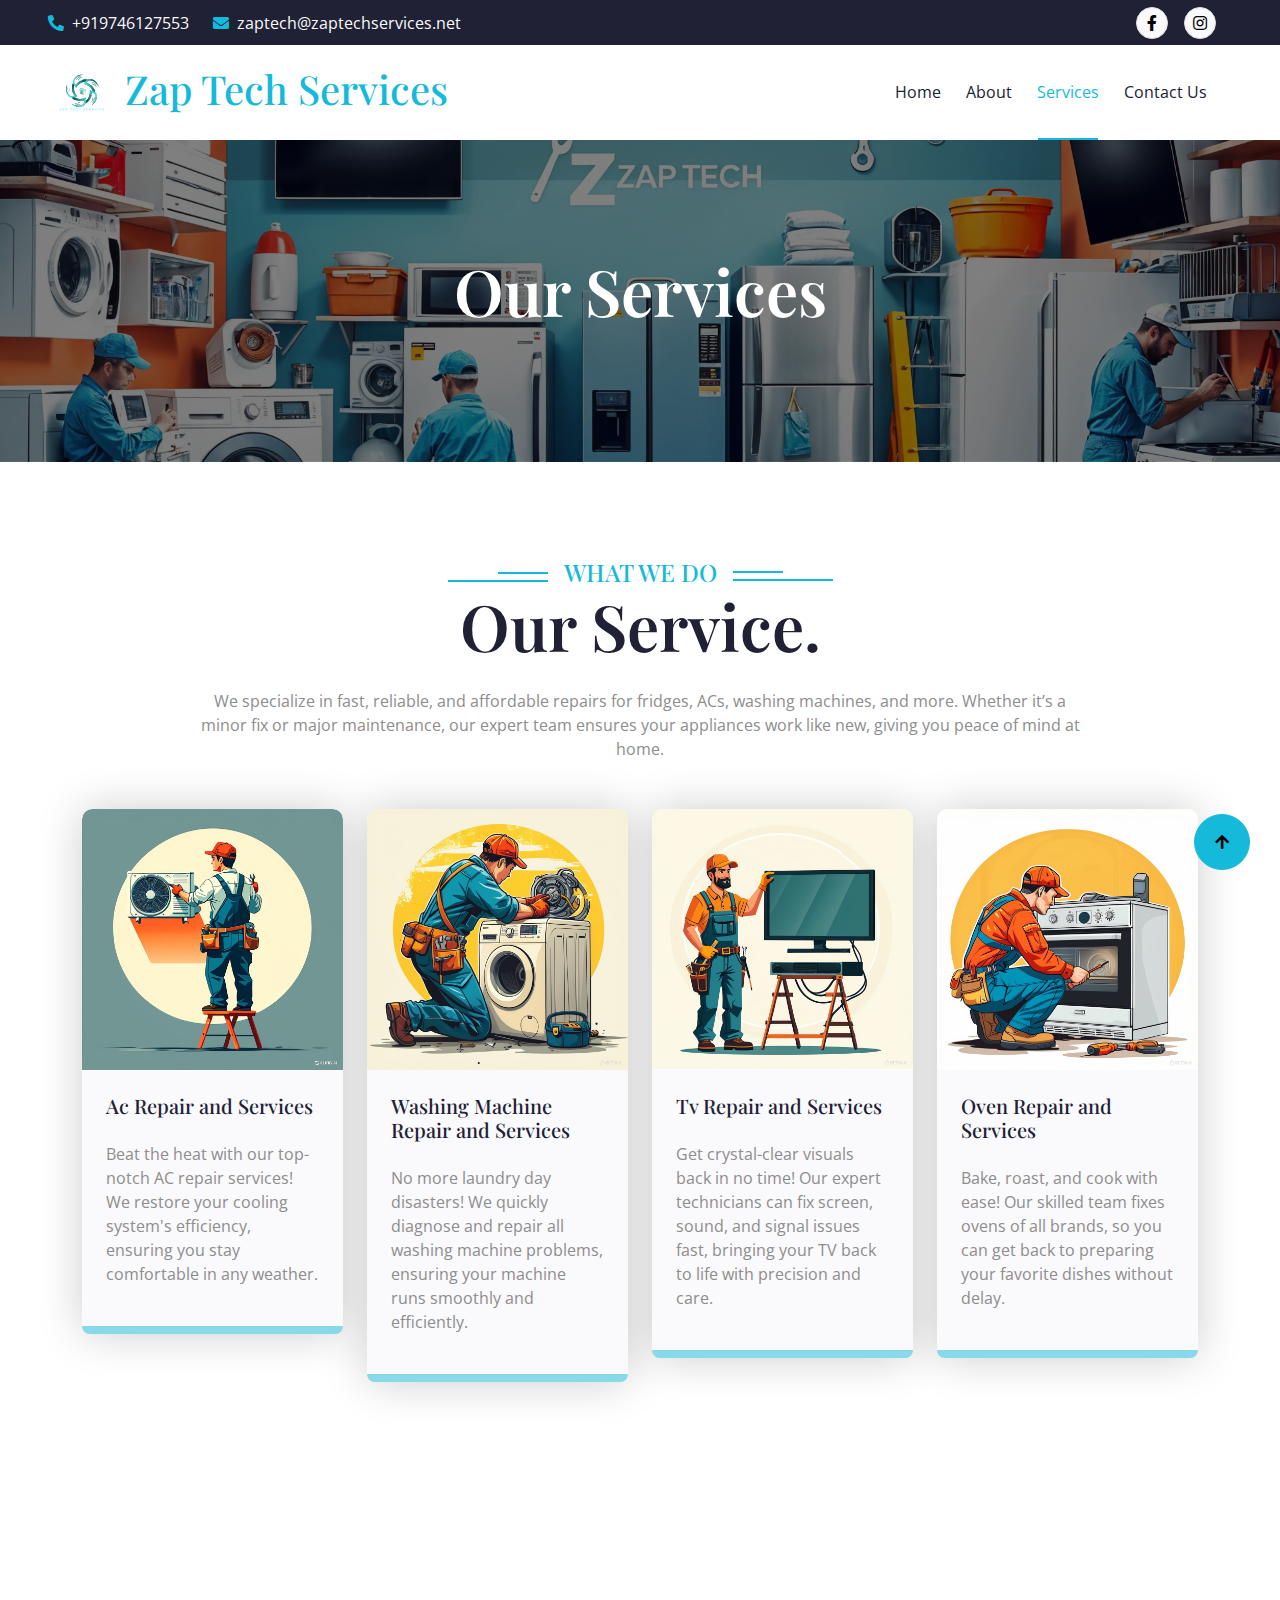
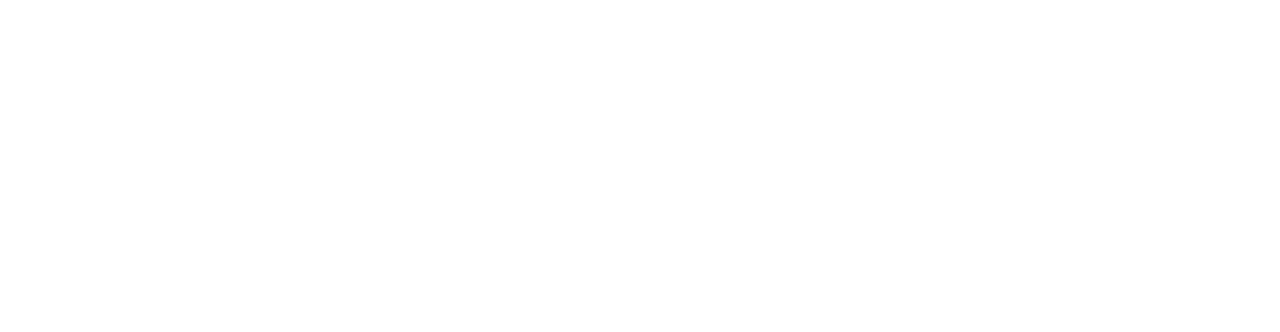
<file: service.html>
<!DOCTYPE html>
<html lang="en">

    <head>
        <meta charset="utf-8">
        <title>Zap Tech Services</title>
        <meta content="width=device-width, initial-scale=1.0" name="viewport">
        <!-- Meta Keywords -->
        <meta name="keywords" content="AC repair, LED TV repair, Refrigerator service, Washing machine repair, Oven repair, Water purifier service, home appliance repair, Kochi, Chambakkara, Ernakulam">
    
        <!-- Meta Description -->
        <meta name="description" content="Say goodbye to tech troubles with Zap Tech Services, your reliable partner for Air Conditioner, LED TV, Refrigerator, Washing Machine, Oven, and Water Purifier repairs in Kochi. Connect with us today!">
    
        <!-- Open Graph Meta Tags -->
        <meta property="og:title" content="Zap Tech Services - Your Reliable Tech Partner in Kochi" />
        <meta property="og:description" content="Zap Tech Services provides expert repair and servicing for ACs, LED TVs, Refrigerators, Washing Machines, Ovens, and Water Purifiers. Contact us at +91 9746127553!" />
        <meta property="og:image" content="https://zaptechservices.net/img/Zap Tech services.jpg" /> <!-- Replace with your image URL -->
        <meta property="og:url" content="https://zaptechservices.net/" />
        <meta property="og:type" content="website" />
    
        <link rel="icon" href="img/zap logo.svg">
        <!-- Google Web Fonts -->
        <link rel="preconnect" href="https://fonts.googleapis.com">
        <link rel="preconnect" href="https://fonts.gstatic.com" crossorigin>
        <link href="https://fonts.googleapis.com/css2?family=Open+Sans:wght@400;500;600&family=Playfair+Display:wght@400;500;600&display=swap" rel="stylesheet"> 

        <!-- Icon Font Stylesheet -->
        <link rel="stylesheet" href="https://use.fontawesome.com/releases/v5.15.4/css/all.css"/>
        <link href="https://cdn.jsdelivr.net/npm/bootstrap-icons@1.4.1/font/bootstrap-icons.css" rel="stylesheet">

        <!-- Libraries Stylesheet -->
        <link href="lib/animate/animate.min.css" rel="stylesheet">
        <link href="lib/owlcarousel/assets/owl.carousel.min.css" rel="stylesheet">


        <!-- Customized Bootstrap Stylesheet -->
        <link href="css/bootstrap.min.css" rel="stylesheet">

        <!-- Template Stylesheet -->
        <link href="css/style.css" rel="stylesheet">
    </head>

    <body>

        <!-- Spinner Start -->
        <div id="spinner" class="show bg-white position-fixed translate-middle w-100 vh-100 top-50 start-50 d-flex align-items-center justify-content-center">
            <div class="spinner-border text-primary" style="width: 3rem; height: 3rem;" role="status">
                <span class="sr-only">Loading...</span>
            </div>
        </div>
        <!-- Spinner End -->


        <!-- Topbar Start -->
        <div class="container-fluid bg-dark px-5 d-none d-lg-block">
            <div class="row gx-0 align-items-center" style="height: 45px;">
                <div class="col-lg-8 text-center text-lg-start mb-lg-0">
                    <div class="d-flex flex-wrap">
                        
                        <a href="tel:+919746127553" class="text-light me-4">
                            <i class="fas fa-phone-alt text-primary me-2"></i>+919746127553
                          </a>
                          <a href="mailto:zaptech@zaptechservices.net" class="text-light me-0">
                            <i class="fas fa-envelope text-primary me-2"></i>zaptech@zaptechservices.net
                         </a>
                         
                    </div>
                </div>
                <div class="col-lg-4 text-center text-lg-end">
                    <div class="d-flex align-items-center justify-content-end">
                        <a href="https://www.facebook.com/profile.php?id=61562254148415&mibextid=ZbWKwL" class="btn btn-light btn-square border rounded-circle nav-fill me-3"><i class="fab fa-facebook-f"></i></a>
                        
                        <a href="https://www.instagram.com/zap_tech_services_?igsh=YjZjMm43MjFjZ3Bn" class="btn btn-light btn-square border rounded-circle nav-fill me-3"><i class="fab fa-instagram"></i></a>
                       
                    </div>
                </div>
            </div>
        </div>
        <!-- Topbar End -->


        <!-- Navbar & Hero Start -->
        <div class="container-fluid position-relative p-0">
            <nav class="navbar navbar-expand-lg navbar-light bg-white px-4 px-lg-5 py-3 py-lg-0">
                <a href="index.html" class="navbar-brand p-0">
                    <h1 class="text-primary m-0"><i > <img src="img/zap logo.svg" alt="Logo"> </i>Zap Tech Services</h1>
                    
                </a>
                <button class="navbar-toggler" type="button" data-bs-toggle="collapse" data-bs-target="#navbarCollapse">
                    <span class="fa fa-bars"></span>
                </button>
                <div class="collapse navbar-collapse" id="navbarCollapse">
                    <div class="navbar-nav ms-auto py-0">
                        <a href="index.html" class="nav-item nav-link ">Home</a>
                        <a href="about.html" class="nav-item nav-link ">About</a>
                        <a href="service.html" class="nav-item nav-link active">Services</a>
                      
                        
                        <a href="contact.html" class="nav-item nav-link ">Contact Us</a>
                    </div>
                </div>
                </div>
            </nav>
        </div>
        <!-- Navbar End -->

        <!-- Header Start -->
        <div class="container-fluid bg-breadcrumb">
            <div class="container text-center py-5" style="max-width: 900px;">
                <h3 class="text-white display-3 mb-4 wow fadeInDown" data-wow-delay="0.1s">Our Services</h1>
                <!-- <ol class="breadcrumb justify-content-center mb-0 wow fadeInDown" data-wow-delay="0.3s"> 
                    <li class="breadcrumb-item"><a href="index.html">Home</a></li>
                    <li class="breadcrumb-item"><a href="#">Pages</a></li>
                    <li class="breadcrumb-item active text-primary">Services</li>
                </ol>    -->
            </div>
        </div>
        <!-- Header End -->


        <div class="container-fluid service py-5">
            <div class="container py-5">
                <div class="section-title mb-5 wow fadeInUp" data-wow-delay="0.2s">
                    <div class="sub-style">
                        <h4 class="sub-title px-3 mb-0">What We Do</h4>
                    </div>
                    <h1 class="display-3 mb-4">Our Service.</h1>
                    <p class="mb-0">We specialize in fast, reliable, and affordable repairs for fridges, ACs, washing machines, and more. Whether it’s a minor fix or major maintenance, our expert team ensures your appliances work like new, giving you peace of mind at home.</p>
                </div>
                <div class="row g-4 justify-content-center">
                    <div class="col-md-6 col-lg-4 col-xl-3 wow fadeInUp" data-wow-delay="0.1s">
                        <div class="service-item rounded">
                           <div class="service-img rounded-top">
                                <img src="img/ac repair.png" class="img-fluid rounded-top w-100" alt="">
                           </div>
                            <div class="service-content rounded-bottom bg-light p-4">
                                <div class="service-content-inner">
                                    <h5 class="mb-4">Ac Repair and Services</h5>
                                    <p class="mb-4">Beat the heat with our top-notch AC repair services! We restore your cooling system's efficiency, ensuring you stay comfortable in any weather.</p>
                                    <!--<a href="#" class="btn btn-primary rounded-pill text-white py-2 px-4 mb-2">Read More</a> -->
                                </div>
                            </div>
                        </div>
                    </div>

                    <div class="col-md-6 col-lg-4 col-xl-3 wow fadeInUp" data-wow-delay="0.5s">
                        <div class="service-item rounded">
                           <div class="service-img rounded-top">
                                <img src="img/washing machine repair.png" class="img-fluid rounded-top w-100" alt="">
                           </div>
                            <div class="service-content rounded-bottom bg-light p-4">
                                <div class="service-content-inner">
                                    <h5 class="mb-4">Washing Machine Repair and Services</h5>
                                    <p class="mb-4">No more laundry day disasters! We quickly diagnose and repair all washing machine problems, ensuring your machine runs smoothly and efficiently.</p>
                                    <!--<a href="#" class="btn btn-primary rounded-pill text-white py-2 px-4 mb-2">Read More</a> -->
                                </div>
                            </div>
                        </div>
                    </div>
                 


                    <div class="col-md-6 col-lg-4 col-xl-3 wow fadeInUp" data-wow-delay="0.3s">
                        <div class="service-item rounded">
                           <div class="service-img rounded-top">
                                <img src="img/Tv repair_.png" class="img-fluid rounded-top w-100" alt="">
                           </div>
                            <div class="service-content rounded-bottom bg-light p-4">
                                <div class="service-content-inner">
                                    <h5 class="mb-4">Tv Repair and Services</h5>
                                    <p class="mb-4">Get crystal-clear visuals back in no time! Our expert technicians can fix screen, sound, and signal issues fast, bringing your TV back to life with precision and care.</p>
                                    <!--<a href="#" class="btn btn-primary rounded-pill text-white py-2 px-4 mb-2">Read More</a> -->
                                </div>
                            </div>
                        </div>
                    </div>
                  
                    <div class="col-md-6 col-lg-4 col-xl-3 wow fadeInUp" data-wow-delay="0.7s">
                        <div class="service-item rounded">
                           <div class="service-img rounded-top">
                                <img src="img/oven reparing.png" class="img-fluid rounded-top w-100" alt="">
                           </div>
                            <div class="service-content rounded-bottom bg-light p-4">
                                <div class="service-content-inner">
                                    <h5 class="mb-4">Oven Repair and Services</h5>
                                    <p class="mb-4">Bake, roast, and cook with ease! Our skilled team fixes ovens of all brands, so you can get back to preparing your favorite dishes without delay.</p>
                                     <!--<a href="#" class="btn btn-primary rounded-pill text-white py-2 px-4 mb-2">Read More</a> -->
                                </div>
                            </div>
                        </div>
                    </div>


                    <!--
                    <div class="col-md-6 col-lg-4 col-xl-3 wow fadeInUp" data-wow-delay="0.1s">
                        <div class="service-item rounded">
                           <div class="service-img rounded-top">
                                <img src="img/service-5.jpg" class="img-fluid rounded-top w-100" alt="">
                           </div>
                            <div class="service-content rounded-bottom bg-light p-4">
                                <div class="service-content-inner">
                                    <h5 class="mb-4">Work Injuries</h5>
                                    <p class="mb-4">Dolor, sit amet consectetur adipisicing elit. Soluta inventore cum accusamus, dolor qui ullam</p>
                                    <a href="#" class="btn btn-primary rounded-pill text-white py-2 px-4 mb-2">Read More</a>
                                </div>
                            </div>
                        </div>
                    </div>
                    <div class="col-md-6 col-lg-4 col-xl-3 wow fadeInUp" data-wow-delay="0.3s">
                        <div class="service-item rounded">
                           <div class="service-img rounded-top">
                                <img src="img/service-6.jpg" class="img-fluid rounded-top w-100" alt="">
                           </div>
                            <div class="service-content rounded-bottom bg-light p-4">
                                <div class="service-content-inner">
                                    <h5 class="mb-4">Spot Injuries</h5>
                                    <p class="mb-4">Dolor, sit amet consectetur adipisicing elit. Soluta inventore cum accusamus, dolor qui ullam</p>
                                    <a href="#" class="btn btn-primary rounded-pill text-white py-2 px-4 mb-2">Read More</a>
                                </div>
                            </div>
                        </div>
                    </div>
                    <div class="col-md-6 col-lg-4 col-xl-3 wow fadeInUp" data-wow-delay="0.5s">
                        <div class="service-item rounded">
                           <div class="service-img rounded-top">
                                <img src="img/service-7.jpg" class="img-fluid rounded-top w-100" alt="">
                           </div>
                            <div class="service-content rounded-bottom bg-light p-4">
                                <div class="service-content-inner">
                                    <h5 class="mb-4">Regular Therapy</h5>
                                    <p class="mb-4">Dolor, sit amet consectetur adipisicing elit. Soluta inventore cum accusamus, dolor qui ullam</p>
                                    <a href="#" class="btn btn-primary rounded-pill text-white py-2 px-4 mb-2">Read More</a>
                                </div>
                            </div>
                        </div>
                    </div>
                    <div class="col-md-6 col-lg-4 col-xl-3 wow fadeInUp" data-wow-delay="0.7s">
                        <div class="service-item rounded">
                           <div class="service-img rounded-top">
                                <img src="img/service-8.jpg" class="img-fluid rounded-top w-100" alt="">
                           </div>
                            <div class="service-content rounded-bottom bg-light p-4">
                                <div class="service-content-inner">
                                    <h5 class="mb-4">Back Pain</h5>
                                    <p class="mb-4">Dolor, sit amet consectetur adipisicing elit. Soluta inventore cum accusamus, dolor qui ullam</p>
                                    <a href="#" class="btn btn-primary rounded-pill text-white py-2 px-4 mb-2">Read More</a>
                                </div>
                            </div>
                        </div>
                    </div>
                -->
                   
                </div>
            </div>
        </div>
        <!-- Services End -->


        


        <!-- Footer Start -->
        <div class="container-fluid footer py-5 wow fadeIn" data-wow-delay="0.2s">
            <div class="container py-5">
                <div class="row g-5">
                    <div class="col-md-6 col-lg-6 col-xl-3">
                        <div class="footer-item d-flex flex-column">
                            <h4 class="text-white mb-4"><i class="fas fa-star-of-life me-3"></i>Zap Tech Services</h4>
                            <p>SAY GOODBYE TO TECH TROUBLES WITH ZAP TECH SERVICES - YOUR RELIABLE TECH PARTNER!</p>
                            <div class="d-flex align-items-center">
                                <i class="fas fa-share fa-2x text-white me-2"></i>
                                <a class="btn-square btn btn-primary text-white rounded-circle mx-1" href="https://www.facebook.com/profile.php?id=61562254148415&mibextid=ZbWKwL"><i class="fab fa-facebook-f"></i></a>
                               
                                <a class="btn-square btn btn-primary text-white rounded-circle mx-1" href="https://www.instagram.com/zap_tech_services_?igsh=YjZjMm43MjFjZ3Bn"><i class="fab fa-instagram"></i></a>
                            </div>
                        </div>
                    </div>
                    <div class="col-md-6 col-lg-6 col-xl-3">
                        <div class="footer-item d-flex flex-column">
                            <h4 class="mb-4 text-white">Quick Links</h4>
                            <a href=""><i class="fas fa-angle-right me-2"></i> About Us</a>
                            <a href=""><i class="fas fa-angle-right me-2"></i> Contact Us</a>
                            <a href=""><i class="fas fa-angle-right me-2"></i> Privacy Policy</a>
                            <a href=""><i class="fas fa-angle-right me-2"></i> Terms & Conditions</a>
                            <a href=""><i class="fas fa-angle-right me-2"></i> Our Blog & News</a>
                            <a href=""><i class="fas fa-angle-right me-2"></i> Our Team</a>
                        </div>
                    </div>
                    <div class="col-md-6 col-lg-6 col-xl-3">
                        <div class="footer-item d-flex flex-column">
                            <h4 class="mb-4 text-white">Our Services</h4>
                            <a href=""><i class="fas fa-angle-right me-2"></i> Air Conditioner</a>
                            <a href=""><i class="fas fa-angle-right me-2"></i> LED TV</a>
                            <a href=""><i class="fas fa-angle-right me-2"></i> Refrigerator</a>
                            <a href=""><i class="fas fa-angle-right me-2"></i> Washing Machine</a>
                            <a href=""><i class="fas fa-angle-right me-2"></i> Oven</a>
                            <a href=""><i class="fas fa-angle-right me-2"></i> Water Purifiers</a>
                        </div>
                    </div>
                    <div class="col-md-6 col-lg-6 col-xl-3">
                        <div class="footer-item d-flex flex-column">
                            <h4 class="mb-4 text-white">Contact Info</h4>
                            <a href=""><i class="fa fa-map-marker-alt me-2"></i> 51/1862-B2, Vallur Road, Poonithura PO, Chambakkara, Ernakulam 682038</a>
                            <a href="mailto:zaptech@zaptechservices.net"><i class="fas fa-envelope me-2"></i> zaptech@zaptechservices.net</a>
                            <a href="tel:+919746127553"><i class="fas fa-phone me-2"></i> +91 9746127553</a>
                        </div>
                    </div>
                </div>
            </div>
        </div>
        <!-- Footer End -->
        
        <!-- Copyright Start -->
        
        <!-- Copyright End -->

        <!-- Back to Top -->
        <a href="#" class="btn btn-primary btn-lg-square back-to-top"><i class="fa fa-arrow-up"></i></a>   

        
        <!-- JavaScript Libraries -->
        <script src="https://ajax.googleapis.com/ajax/libs/jquery/3.6.4/jquery.min.js"></script>
        <script src="https://cdn.jsdelivr.net/npm/bootstrap@5.0.0/dist/js/bootstrap.bundle.min.js"></script>
        <script src="lib/wow/wow.min.js"></script>
        <script src="lib/easing/easing.min.js"></script>
        <script src="lib/waypoints/waypoints.min.js"></script>
        <script src="lib/owlcarousel/owl.carousel.min.js"></script>
        

        <!-- Template Javascript -->
        <script src="js/main.js"></script>
        
    </body>

</html>
</file>
<file: css/style.css>
/*** Spinner Start ***/
/*** Spinner ***/
#spinner {
    opacity: 0;
    visibility: hidden;
    transition: opacity .5s ease-out, visibility 0s linear .5s;
    z-index: 99999;
}

#spinner.show {
    transition: opacity .5s ease-out, visibility 0s linear 0s;
    visibility: visible;
    opacity: 1;
}
/*** Spinner End ***/

.back-to-top {
    position: fixed;
    right: 30px;
    bottom: 30px;
    display: flex;
    width: 45px;
    height: 45px;
    align-items: center;
    justify-content: center;
    transition: 0.5s;
    z-index: 99;
}

/*** Button Start ***/
.btn {
    font-weight: 600;
    transition: .5s;
}

.btn-square {
    width: 32px;
    height: 32px;
}

.btn-sm-square {
    width: 34px;
    height: 34px;
}

.btn-md-square {
    width: 44px;
    height: 44px;
}

.btn-lg-square {
    width: 56px;
    height: 56px;
}

.btn-square,
.btn-sm-square,
.btn-md-square,
.btn-lg-square {
    padding: 0;
    display: flex;
    align-items: center;
    justify-content: center;
    font-weight: normal;
    border-radius: 50%;
}

.btn.btn-primary {
    box-shadow: inset 0 0 0 0 var(--bs-primary);
}

.btn.btn-primary:hover {
    box-shadow: inset 300px 0 0 0 var(--bs-light) !important;
    color: var(--bs-primary) !important;
}

.btn.btn-light {
    box-shadow: inset 0 0 0 0 var(--bs-primary);
}

.btn.btn-light:hover {
    box-shadow: inset 300px 0 0 0 var(--bs-primary);
    color: var(--bs-light) !important;
}

.btn-hover {
    transition: 0.5s;
}

.btn-hover:hover {
    color: var(--bs-secondary) !important;
}

/*** Section Title Start ***/
.section-title {
    max-width: 900px;
    text-align: center;
    margin: 0 auto;
}

.section-title .sub-style {
    position: relative;
    display: inline-block;
    text-transform: uppercase;
    color: var(--bs-primary);
}

.section-title .sub-style::before {
    content: "";
    width: 100px;
    position: absolute;
    top: 50%;
    left: 0;
    transform: translateY(-50%);
    margin-top: 8px;
    margin-left: -100px;
    border: 1px solid var(--bs-primary) !important;
}

.section-title .sub-style::after {
    content: "";
    width: 50px;
    position: absolute;
    top: 50%;
    left: 0;
    transform: translateY(-50%);
    margin-bottom: 5px;
    margin-left: -50px;
    border: 1px solid var(--bs-primary) !important;
}

.sub-title {
    position: relative;
    display: inline-block;
    text-transform: uppercase;
    color: var(--bs-primary);
}

.sub-title::before {
    content: "";
    width: 100px;
    position: absolute;
    top: 50%;
    right: 0;
    transform: translateY(-50%);
    margin-top: 8px;
    margin-right: -100px;
    border: 1px solid var(--bs-primary) !important;
}

.sub-title::after {
    content: "";
    width: 50px;
    position: absolute;
    top: 50%;
    right: 0;
    transform: translateY(-50%);
    margin-bottom: 8px;
    margin-right: -50px;
    border: 1px solid var(--bs-primary) !important;
}


/*** Topbar Start ***/
.fixed-top .container {
    transition: 0.5s;
}

.topbar {
    padding: 2px 10px 2px 20px;
    background: var(--bs-primary) !important;
}

.topbar a,
.topbar a i {
    transition: 0.5s;
}

.topbar a:hover,
.topbar a i:hover {
    color: var(--bs-secondary) !important;
}


@media (max-width: 576px) {
    .topbar {
        display: none;    
    }
}
/*** Topbar End ***/


/*** Navbar ***/
.navbar-light .navbar-nav .nav-link {
    font-family: 'Open Sans', sans-serif;
    position: relative;
    margin-right: 25px;
    padding: 35px 0;
    color: var(--bs-dark) !important;
    font-size: 16px;
    font-weight: 400;
    outline: none;
    transition: .5s;
}

.sticky-top.navbar-light .navbar-nav .nav-link {
    padding: 20px 0;
    color: var(--dark) !important;
}

.navbar-light .navbar-nav .nav-link:hover,
.navbar-light .navbar-nav .nav-link.active {
    color: var(--bs-primary) !important;
}

.navbar-light .navbar-brand img {
    max-height: 50px;
    transition: .5s;
}

.sticky-top.navbar-light .navbar-brand img {
    max-height: 45px;
}

.navbar .dropdown-toggle::after {
    border: none;
    content: "\f107";
    font-family: "Font Awesome 5 Free";
    font-weight: 600;
    vertical-align: middle;
    margin-left: 8px;
}

@media (min-width: 1200px) {
    .navbar .nav-item .dropdown-menu {
        display: block;
        visibility: hidden;
        top: 100%;
        transform: rotateX(-75deg);
        transform-origin: 0% 0%;
        border: 0;
        border-radius: 10px;
        transition: .5s;
        opacity: 0;
    }
}

.dropdown .dropdown-menu a:hover {
    background: var(--bs-primary);
    color: var(--bs-white);
}

.navbar .nav-item:hover .dropdown-menu {
    transform: rotateX(0deg);
    visibility: visible;
    background: var(--bs-light) !important;
    transition: .5s;
    opacity: 1;
}

@media (max-width: 991.98px) {
    .sticky-top.navbar-light {
        position: relative;
        background: var(--bs-white);
    }

    .navbar.navbar-expand-lg .navbar-toggler {
        padding: 10px 20px;
        border: 1px solid var(--bs-primary);
        color: var(--bs-primary);
    }

    .navbar-light .navbar-collapse {
        margin-top: 15px;
        border-top: 1px solid #DDDDDD;
    }

    .navbar-light .navbar-nav .nav-link,
    .sticky-top.navbar-light .navbar-nav .nav-link {
        padding: 10px 0;
        margin-left: 0;
        color: var(--bs-dark) !important;
    }

    .navbar-light .navbar-brand img {
        max-height: 45px;
    }
}

@media (min-width: 992px) {
    .navbar-light {
        position: absolute;
        width: 100%;
        top: 0;
        left: 0;
        border-bottom: 1px solid rgba(255, 255, 255, .1);
        z-index: 999;
    }
    
    .sticky-top.navbar-light {
        position: fixed;
        background: var(--bs-light) !important;
    }

    .navbar-light .navbar-nav .nav-link::before {
        position: absolute;
        content: "";
        width: 0;
        height: 2px;
        bottom: -1px;
        left: 50%;
        background: var(--bs-primary);
        transition: .5s;
    }

    .navbar-light .navbar-nav .nav-link:hover::before,
    .navbar-light .navbar-nav .nav-link.active::before {
        width: calc(100% - 2px);
        left: 1px;
    }

    .navbar-light .navbar-nav .nav-link.nav-contact::before {
        display: none;
    }
}
/*** Carousel Hero Header Start ***/
.header-carousel {
    position: relative; 
}

.header-carousel .owl-nav .owl-prev {
    position: absolute;
    width: 70px;
    height: 70px;
    top: 50%;
    left: 20px;
    transform: translateY(-50%);
    border-radius: 50%;
    background: var(--bs-primary);
    color: var(--bs-white);
    font-size: 30px;
    display: flex;
    align-items: center;
    justify-content: center;
    transition: 0.5s;
}

.header-carousel .owl-nav .owl-next {
    position: absolute;
    width: 70px;
    height: 70px;
    top: 50%;
    right: 20px;
    transform: translateY(-50%);
    border-radius: 50%;
    background: var(--bs-primary);
    color: var(--bs-white);
    font-size: 30px;
    display: flex;
    align-items: center;
    justify-content: center;
    transition: 0.5s;
}

.header-carousel .owl-nav .owl-prev,
.header-carousel .owl-nav .owl-next {
    transition: 0.5s;
}

.header-carousel .owl-nav .owl-prev:hover,
.header-carousel .owl-nav .owl-next:hover {
    box-shadow: inset 150px 0 0 0 var(--bs-light) !important;
    color: var(--bs-primary) !important;
}

@media (max-width: 576px) {
    .header-carousel .owl-nav .owl-prev,
    .header-carousel .owl-nav .owl-next {
        top: 630px;
        transition: 0.5s;
    }

    .header-carousel .header-carousel-item .carousel-caption .carousel-caption-content {
        width: 95% !important;
    }
 
}

.header-carousel .header-carousel-item,
.header-carousel .header-carousel-item img {
    position: relative;
    width: 100%;
    height: 700px;
    margin-top: 95px;
    display: block;
    object-fit: cover;
    transition: 0.5s;

}

@media (max-width: 992px) {
    .header-carousel .header-carousel-item,
    .header-carousel .header-carousel-item img {
        margin-top: 0;
        transition: 0.5s;
    }

}

@media (min-width: 992px) {
    .header-carousel .owl-nav .owl-prev,
    .header-carousel .owl-nav .owl-next {
        margin-top: 50px;
    }
}

.header-carousel .header-carousel-item .carousel-caption {
    width: 100%;
    height: 100%;
    position: absolute;
    top: 0;
    left: 0;
    padding: 100px 0;
    display: flex;
    align-items: center;
    justify-content: center;
    background: rgba(0, 0, 0, .5);
}

.header-carousel .header-carousel-item .carousel-caption .carousel-caption-content {
    position: relative;
    width: 75%;
    
}
/*** Carousel Hero Header End ***/


/*** Single Page Hero Header Start ***/
.bg-breadcrumb {
    background: linear-gradient(rgba(0, 0, 0, 0.5), rgba(0, 0, 0, 0.5)), url(../img/main.png);
    background-position: center center;
    background-repeat: no-repeat;
    background-size: cover;
    padding: 160px 0 60px 0;
}

.bg-breadcrumb .breadcrumb-item a {
    color: var(--bs-white) !important;
}
/*** Single Page Hero Header End ***/


/*** Service Start ***/
.service .service-item {
    box-shadow: 0 0 45px rgba(0, 0, 0, .2) ;
}

.service .service-item .service-img {
    position: relative;
    overflow: hidden;
    z-index: 1;
}

.service .service-item .service-img img {
    transition: 0.5s;
}

.service .service-item .service-img::before {
    width: 100%;
    height: 0;
    position: absolute;
    content: "";
    top: 0;
    left: 0;
    border-top-right-radius: 10px;
    border-top-left-radius: 10px;
    transition: 0.5s;
    z-index: 5;
    
}

.service .service-item:hover .service-img::before {
    height: 100%;
    background: rgba(21, 185, 217, .3);
}

.service .service-item .service-img:hover img {
    transform: scale(1.3);
}

.service .service-item .service-content {
    position: relative;
    z-index: 2;

}

.service .service-item .service-content::before {
    width: 100%;
    height: 8px;
    position: absolute;
    content: "";
    bottom: 0;
    left: 0;
    border-bottom-left-radius: 10px;
    border-bottom-right-radius: 10px;
    background: rgba(21, 185, 217, .5);
    transition: 0.5s;
    z-index: 3;
}

.service .service-item:hover .service-content::before {
    background: rgba(21, 185, 217, .5);
    height: 100%;
}

.service .service-item .service-content .service-content-inner {
    transition: 0.5s;
}


.service .service-item:hover .service-content .service-content-inner {
    position: relative;
    color: var(--bs-white) !important;
    z-index: 9;
}
.service .service-item:hover .service-content .service-content-inner h5 {
    color: var(--bs-secondary);
}

/*** Service End ***/

/*** About Start ***/
.about .about-img {
    position: relative;
    overflow: hidden;
    height: 100%;
    border-radius: 10px;
}

.about .about-img .about-img-inner {
    position: absolute;
    left: 0; 
    bottom: 0; 
    
    border-color: var(--bs-white) var(--bs-white) var(--bs-white) var(--bs-white);
   

}

.about .about-img .about-experience {
    position: absolute;
    top: 125px; 
    left: -125px; 
    transform: rotate(-90deg);
    background: transparent;
    color: var(--bs-primary);
    font-size: 20px;
    font-weight: 600;
    letter-spacing: 4px;
}

/*** About End ***/

/*** Feature Start ***/
.feature .feature-item {
    position: relative;
    display: flex;
    border: 1px solid var(--bs-primary);
    border-radius: 10px;
    background: var(--bs-light);
    transition: 0.5s;

}

.feature .feature-item::before {
    width: 0;
    height: 100%;
    content: "";
    position: absolute;
    top: 0;
    left: 0;
    border-radius: 10px;
    transition: 0.5s;
}

.feature .feature-item:hover::before {
    width: 100%;
    background: var(--bs-primary);
}

.feature .feature-item .feature-icon {
    display: inline-flex;
    border-radius: 10px;
    transition: 0.5s;
}

.feature .feature-item:hover .feature-icon {
    position: relative;
    z-index: 2;
}

.feature .feature-item:hover .feature-content {
    position: relative;
    color: var(--bs-white);
    z-index: 2;
}

.feature .feature-item:hover .feature-content h5 {
    color: var(--bs-dark);
}
/*** Feature End ***/


/*** Appointment Start ***/
.appointment {
    background: linear-gradient(rgba(255, 255, 255, 0.9), rgba(255, 255, 255, 0.9)), url(../img/main.png);
    background-position: center center;
    background-repeat: no-repeat;
    background-size: cover;
    background-attachment: fixed;
}

.appointment .appointment-form {
    background: rgba(239, 162, 134, 0.3);
}

.appointment .appointment-form .btn.btn-primary {
    box-shadow: inset 0 0 0 0 var(--bs-primary);
}

.appointment .appointment-form .btn.btn-primary:hover {
    box-shadow: inset 600px 0 0 0 var(--bs-light) !important;
    color: var(--bs-primary) !important;
}
/*** Youtube Video start ***/
.video {
    position: relative;
}

.video .btn-play {
    position: absolute;
    z-index: 3;
    top: 50%;
    left: 50%;
    transform: translate(-50%, -50%);
    box-sizing: content-box;
    display: block;
    width: 33px;
    height: 44px;
    border-radius: 50%;
    transition: 0.5s;
    

}

.video .btn-play:before {
    content: "";
    position: absolute;
    z-index: 0;
    left: 50%;
    top: 50%;
    transform: translate(-50%, -50%);
    display: block;
    width: 115px;
    height: 115px;
    background: var(--bs-primary);
    border-radius: 50%;
    animation: pulse-border 1500ms ease-out infinite;
    transition: 0.5s;
}

.video .btn-play:after {
    content: "";
    position: absolute;
    z-index: 1;
    left: 50%;
    top: 50%;
    transform: translate(-50%, -50%);
    display: block;
    width: 100px;
    height: 100px;
    background: var(--bs-secondary);
    border-radius: 50%;
    transition: all 300ms;
}

.video .btn-play span {
    display: block;
    position: relative;
    z-index: 3;
    width: 0;
    height: 0;
    border-left: 33px solid var(--bs-white);
    border-top: 22px solid transparent;
    border-bottom: 22px solid transparent;
    margin-left: 5px;
}

@keyframes pulse-border {
    0% {
        transform: translateX(-50%) translateY(-50%) translateZ(0) scale(1);
        opacity: 1;
    }

    100% {
        transform: translateX(-50%) translateY(-50%) translateZ(0) scale(1.5);
        opacity: 0;
    }
}

#videoModal {
    z-index: 99999;
}

#videoModal .modal-dialog {
    position: relative;
    max-width: 800px;
    margin: 60px auto 0 auto;
}

#videoModal .modal-body {
    position: relative;
    padding: 0px;
}

#videoModal .close {
    position: absolute;
    width: 30px;
    height: 30px;
    right: 0px;
    top: -30px;
    z-index: 999;
    font-size: 30px;
    font-weight: normal;
    color: #ffffff;
    background: #000000;
    opacity: 1;
}
/*** Youtube Video End ***/
/*** Appointment End ***/


/*** Team Start ***/
.team .team-item .team-img {
    position: relative;
    overflow: hidden;
}

.team .team-item .team-img::before {
    position: absolute;
    content: "";
    width: 100%;
    height: 100%;
    top: 0;
    left: 0;
    border-top-right-radius: 10px;
    border-top-left-radius: 10px;
    transition: 0.5s;
}

.team .team-item .team-img .team-icon {
    position: absolute;
    bottom: -125px;
    left: 50%;
    transform: translateX(-50%);
    transition: 0.5s;
}

.team .team-item .team-img:hover .team-icon {
    margin-bottom: 145px;
}

.team .team-item:hover .team-img::before {
    background: rgba(21, 185, 217, .3);
}

.team .team-item .team-content {
    color: var(--bs-primary);
    transition: 0.5s;
}

.team .team-item .team-content h5 {
    color: var(--bs-secondary);
    transition: 0.5s;
}

.team .team-item:hover .team-content h5 {
    color: var(--bs-dark);
}

.team .team-item:hover .team-content {
    background: var(--bs-primary);
    color: var(--bs-white);
}
/*** Team End ***/


/*** testimonial Start ***/
.testimonial {
    background: linear-gradient(rgba(21, 185, 217, 0.9), rgba(21, 185, 217, 0.9)), url(../img/home-electrical-appliances-repair.jpg);
    background-position: center center;
    background-repeat: no-repeat;
    background-size: cover;
    background-attachment: fixed;
}

.testimonial .testimonial-item .testimonial-inner {
    display: flex;
    flex-direction: column;
    align-items: center;
    text-align: center;
    border-radius: 10px;
    background: transparent;
}

.testimonial .testimonial-item .testimonial-inner .testimonial-inner-img {
    width: 100px;
    height: 100px;
    border-radius: 50%;
    border: 5px solid var(--bs-white);
}

.testimonial .testimonial-carousel.owl-carousel {
    position: relative;
}

.testimonial .testimonial-carousel .owl-nav .owl-prev {
    position: absolute;
    top: 50%;
    left: -20px;
    transform: translateY(-50%);
    width: 60px;
    height: 60px;
    border-radius: 50%;
    display: flex;
    align-items: center;
    justify-content: center;
    font-size: 20px;
    background: var(--bs-light);
    color: var(--bs-primary);
    transition: 0.5s;
}

.testimonial .testimonial-carousel .owl-nav .owl-next {
    position: absolute;
    top: 50%;
    right: -20px;
    transform: translateY(-50%);
    width: 60px;
    height: 60px;
    border-radius: 50%;
    display: flex;
    align-items: center;
    justify-content: center;
    font-size: 20px;
    background: var(--bs-light);
    color: var(--bs-primary);
    transition: 0.5s;
}


.testimonial .testimonial-carousel .owl-nav .owl-prev:hover,
.testimonial .testimonial-carousel .owl-nav .owl-next:hover {
    box-shadow: inset 100px 0 0 0 var(--bs-primary) !important;
    color: var(--bs-white) !important;
}


@media (max-width: 900px) {
    .testimonial .testimonial-carousel .owl-nav .owl-prev {
        margin-top: -190px;
        margin-left: 40px;
    }

    .testimonial .testimonial-carousel .owl-nav .owl-next {
        margin-top: -190px;
        margin-right: 40px;
    }
    
}

.testimonial-carousel .owl-dots {
    display: flex;
    justify-content: center;
    margin-top: 20px;
}

.testimonial-carousel .owl-dots .owl-dot {
    width: 20px;
    height: 20px;
    border-radius: 50%;
    margin-right: 15px;
    border: 1px solid var(--bs-white);
    background: transparent;
    transition: 0.5s;
}

.testimonial-carousel .owl-dots .owl-dot.active {
    width: 20px;
    height: 20px;
    background: var(--bs-secondary) !important;
}

.testimonial-carousel .owl-dots .owl-dot span {
    position: relative;
    margin-top: 50%;
    margin-left: 50%;
    transform: translate(-50%, -50%);
    display: flex;
    align-items: center;
    justify-content: center;
}

.testimonial-carousel .owl-dots .owl-dot span::after {
    content: "";
    position: absolute;
    top: 50%;
    right: 1px;
    transform: translateY(-50%);
    width: 8px;
    height: 8px;
    border-radius: 8px;
    display: flex;
    align-items: center;
    justify-content: center;
    text-align: center;
    background: var(--bs-white);
}

.testimonial .testimonial-carousel .testimonial-item .testimonial-inner p.fs-7 {
    transition: 0.5s;
}

@media (min-width: 900px) {
    .testimonial .testimonial-carousel .testimonial-item .testimonial-inner p.fs-7 {
        font-size: 20px;
    }
}


/* Testimonial Section Title Start */
.testimonial .section-title {
    max-width: 900px;
    text-align: center;
    margin: 0 auto;
}

.testimonial .section-title .sub-style {
    position: relative;
    display: inline-block;
    text-transform: uppercase;
    color: var(--bs-primary);
}

.testimonial .section-title .sub-style::before {
    content: "";
    width: 100px;
    position: absolute;
    top: 50%;
    left: 0;
    transform: translateY(-50%);
    margin-top: 8px;
    margin-left: -100px;
    border: 1px solid var(--bs-white) !important;
}

.testimonial .section-title .sub-style::after {
    content: "";
    width: 50px;
    position: absolute;
    top: 50%;
    left: 0;
    transform: translateY(-50%);
    margin-bottom: 5px;
    margin-left: -50px;
    border: 1px solid var(--bs-white) !important;
}

.testimonial .section-title .sub-title {
    position: relative;
    display: inline-block;
    text-transform: uppercase;
    color: var(--bs-primary);
}

.testimonial .section-title .sub-title::before {
    content: "";
    width: 100px;
    position: absolute;
    top: 50%;
    right: 0;
    transform: translateY(-50%);
    margin-top: 8px;
    margin-right: -100px;
    border: 1px solid var(--bs-white) !important;
}

.testimonial .section-title .sub-title::after {
    content: "";
    width: 50px;
    position: absolute;
    top: 50%;
    right: 0;
    transform: translateY(-50%);
    margin-bottom: 8px;
    margin-right: -50px;
    border: 1px solid var(--bs-white) !important;
}
/*** Testimonial End ***/


/*** Blog Start ***/
.blog .blog-item .blog-img {
    position: relative;
    overflow: hidden;
    border-top-right-radius: 10px;
    border-top-left-radius: 10px;
}

.blog .blog-item .blog-img::after {
    content: "";
    position: absolute;
    top: 0;
    left: 0;
    width: 100%;
    height: 100%;
    border-top-right-radius: 10px;
    border-top-left-radius: 10px;
    transition: 0.5s;
}

.blog .blog-item .blog-img img {
    transition: 0.5s;
}

.blog .blog-item .blog-img:hover img {
    transform: scale(1.3);
}

.blog .blog-item:hover .blog-img::after {
    background: rgba(21, 185, 217, .5);
}

.blog .blog-item .blog-centent {
    background: var(--bs-light);
    border: 1px solid var(--bs-primary);
    border-top: 0;
    border-bottom-left-radius: 10px;
    border-bottom-right-radius: 10px;
}
/*** Blog End ***/


/*** Contact Start ***/
.contact {
    background: linear-gradient(rgba(21, 185, 217, 0.9), rgba(21, 185, 217, 0.9)), url(../img/home-electrical-appliances-repair.jpg);
    background-position: center center;
    background-repeat: no-repeat;
    background-size: cover;
    background-attachment: fixed;
}


.contact .contact-form .btn.btn-light {
    box-shadow: inset 0 0 0 0 var(--bs-primary);
}

.contact .contact-form .btn.btn-light:hover {
    box-shadow: inset 600px 0 0 0 var(--bs-primary) !important;
    color: var(--bs-white) !important;
}

.contact .contact-form .form-floating input,
.contact .contact-form .form-floating textarea,
.contact .contact-form .form-floating label {
    color: var(--bs-light);
}



/* Testimonial Section Title Start */
.contact .section-title {
    max-width: 900px;
    text-align: center;
    margin: 0 auto;
}

.contact .section-title .sub-style {
    position: relative;
    display: inline-block;
    text-transform: uppercase;
    color: var(--bs-primary);
}

.contact .section-title .sub-style::before {
    content: "";
    width: 100px;
    position: absolute;
    top: 50%;
    left: 0;
    transform: translateY(-50%);
    margin-top: 8px;
    margin-left: -100px;
    border: 1px solid var(--bs-white) !important;
}

.contact .section-title .sub-style::after {
    content: "";
    width: 50px;
    position: absolute;
    top: 50%;
    left: 0;
    transform: translateY(-50%);
    margin-bottom: 5px;
    margin-left: -50px;
    border: 1px solid var(--bs-white) !important;
}

.contact .section-title .sub-title {
    position: relative;
    display: inline-block;
    text-transform: uppercase;
    color: var(--bs-primary);
}

.contact .section-title .sub-title::before {
    content: "";
    width: 100px;
    position: absolute;
    top: 50%;
    right: 0;
    transform: translateY(-50%);
    margin-top: 8px;
    margin-right: -100px;
    border: 1px solid var(--bs-white) !important;
}

.contact .section-title .sub-title::after {
    content: "";
    width: 50px;
    position: absolute;
    top: 50%;
    right: 0;
    transform: translateY(-50%);
    margin-bottom: 8px;
    margin-right: -50px;
    border: 1px solid var(--bs-white) !important;
}
/*** Contact End ***/


/*** Footer Start ***/
.footer {
    background: linear-gradient(rgba(0, 0, 0, 0.9), rgba(0, 0, 0, 0.9)), url(../img/main.png);
    background-position: center center;
    background-repeat: no-repeat;
    background-size: cover;
}
.footer .footer-item a {
    line-height: 35px;
    color: var(--bs-body);
    transition: 0.5s;
}

.footer .footer-item p {
    line-height: 35px;
}

.footer .footer-item a:hover {
    letter-spacing: 2px;
    color: var(--bs-primary);
}

/*** Footer End ***/

/*** copyright Start ***/
.copyright {
    background: var(--bs-dark) !important;
}
/*** copyright end ***/
</file>
